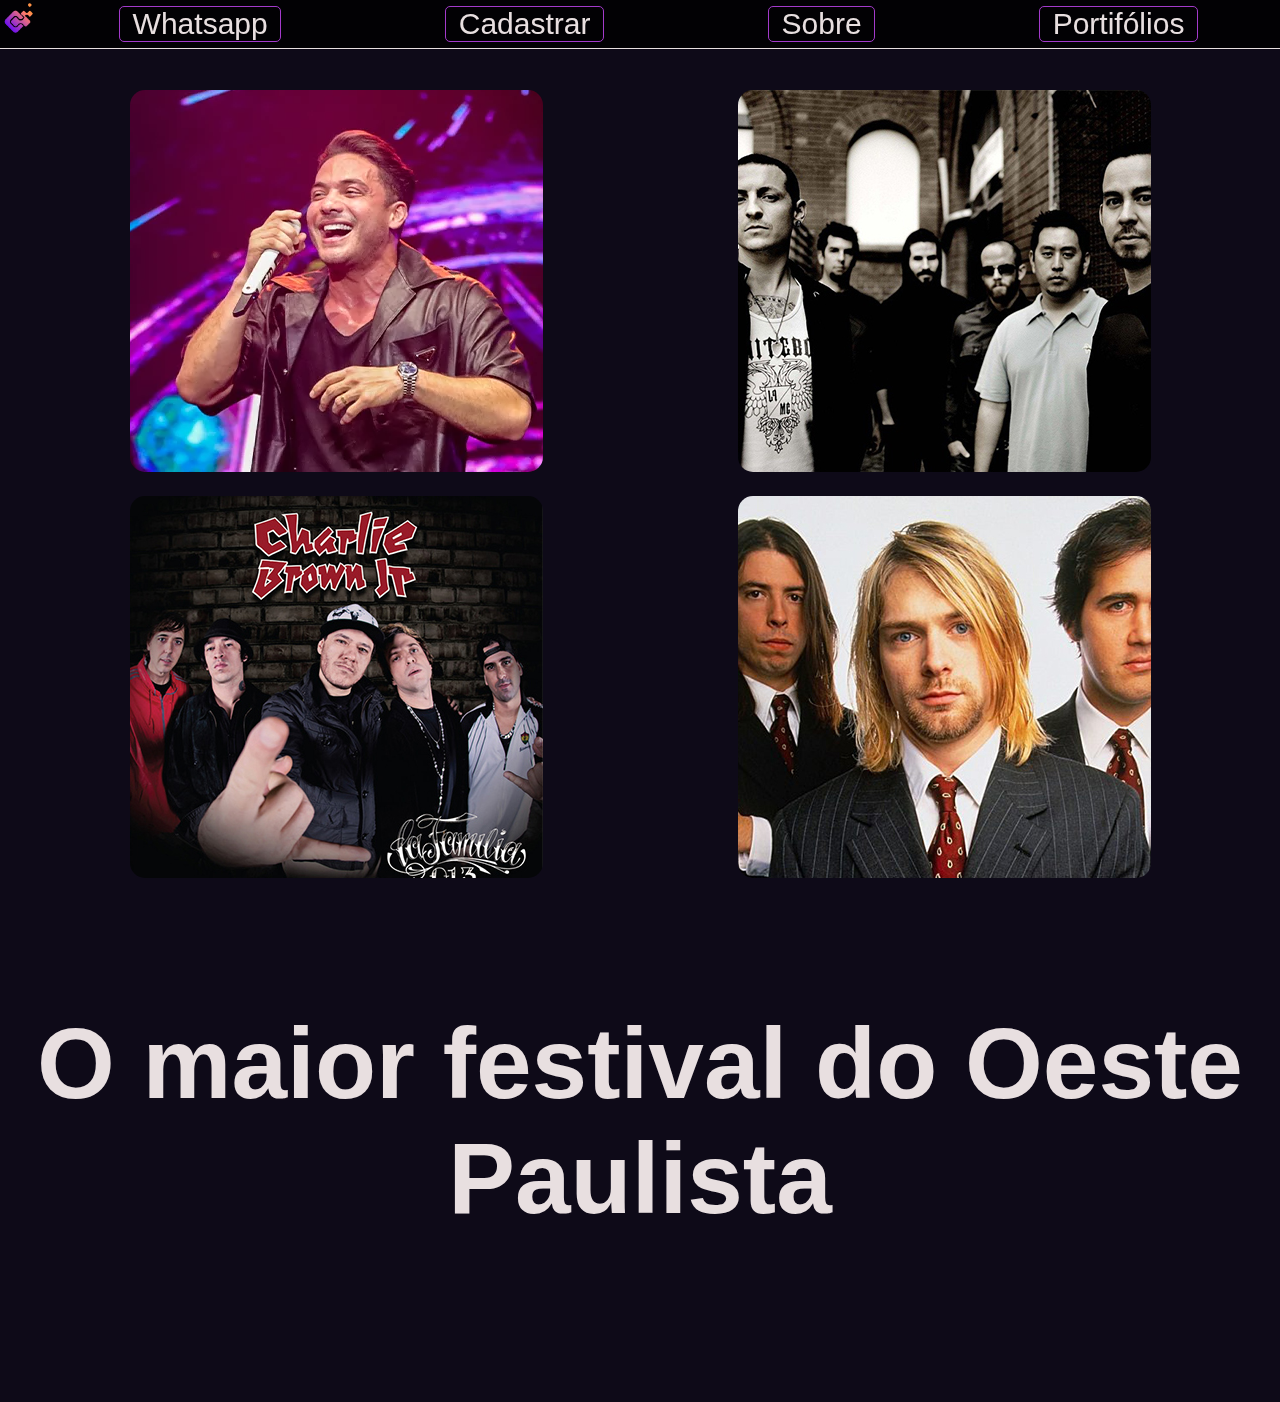
<file: html/index.html>
<!DOCTYPE html>
<html lang="pt-br">
<head>
    <meta charset="UTF-8">
    <meta http-equiv="X-UA-Compatible" content="IE=edge">
    <meta name="viewport" content="width=device-width, initial-scale=1.0">
    <title>Inicio</title>
    <link rel="stylesheet" href="/css/style.css" type="text/css">
</head>
<body>
    <div>
        <section class="sec">
            <a href="/paginashows1">
                <div class="diva">
                    <img src="/imagens/safadao.png" alt="">
                    <div class="divb">
                        <div>
                            <h1>Wesley Safadão</h1>
                            <p>
                                Dia 28/02/20XX <br>
                                Lenda Nordestina do Forró<br>
                                 <br>
                            </p>
                        </div>
                    </div>
                </div>
            </a>


            <a href="/paginashows2">
                <div class="diva">
                    <img src="/imagens/linkin-park-920x625.jpg" alt="">
                    <div class="divb">
                        <div>
                            <h1>Linkin Park</h1>
                            <p>
                                Dia 29/02/20XX <br>
                                Maior Banda de NU Metal da História <br>
                                 <br>
                            </p>
                        </div>
                    </div>
                </div>
            </a>

            <a href="/paginashows3">
                <div class="diva">
                    <img src="/imagens/charliebrown.jpeg" alt="">
                    <div class="divb">
                        <div>
                            <h1>Charlie Brown Jr.</h1>
                            <p>
                                Dia 30/02/20XX <br>
                                Banda de Rock Caiçara<br>
                                <br>
                            </p>
                        </div>
                    </div>
                </div>
            </a>

            <a href="/paginashows4">
                <div class="diva">
                    <img src="/imagens/nirvana.jpg" alt="">
                    <div class="divb">
                        <div>
                            <h1>Nirvana</h1>
                            <p>
                                Dia 31/02/20XX <br>
                                Maior Banda de Grunge do Mundo <br>
                                <br>
                            </p>
                        </div>
                    </div>
                </div>
            </a>

            <div class="texto">
                <a href="/cadastro"><h2>O maior festival do Oeste Paulista</h2></a>
            </div>
        </section>
    </div>


        <header>
            <a href="/"><img src="/imagens/Pequeno.png" alt="Logotipo"></a>
            <div id="linksmenu">
                <div>
                    <a href="https://wa.me/86988595011" target="_blank">Whatsapp</a>
                </div>
                <div>
                    <a href="/cadastro">Cadastrar</a>
                </div>

                <div>
                    <a href="/demais">Sobre</a>
                </div>

                <div>
                    <a href="/portifolios">Portifólios</a>
                </div>
            </div>
        </header>
    </body>
</html>
</file>
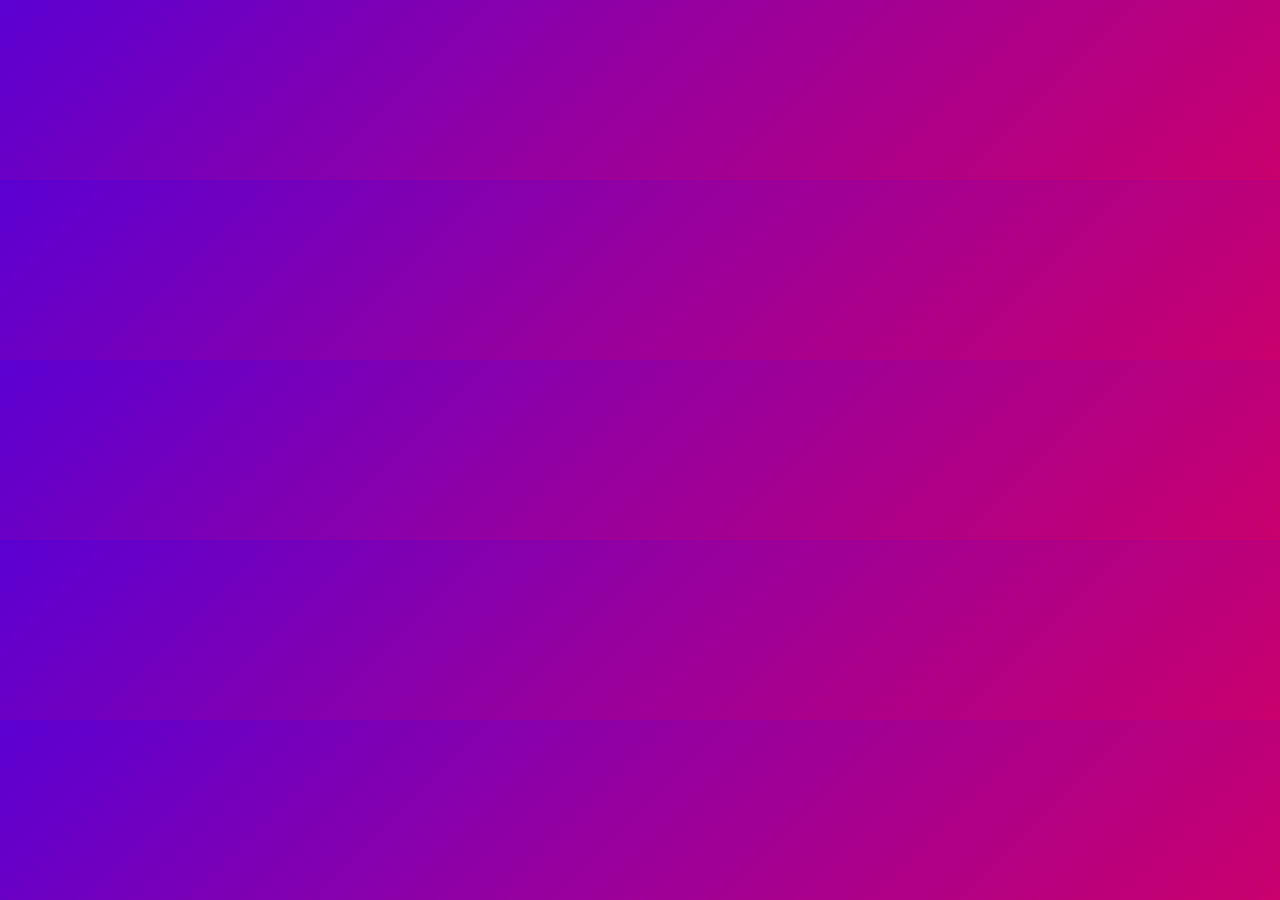
<file: html/cabecalho.html>
<!DOCTYPE html>
    <html lang="pt-br">
        <head>
            <meta charset="UTF-8">
            <meta http-equiv="X-UA-Compatible" content="IE=edge">
            <meta name="viewport" content="width=device-width, initial-scale=1.0">
            <title>Cadastro</title>
        <link rel="stylesheet" href="/css/cadastro.css" type="text/css">
    </head>
    <body>
        <section>
</file>
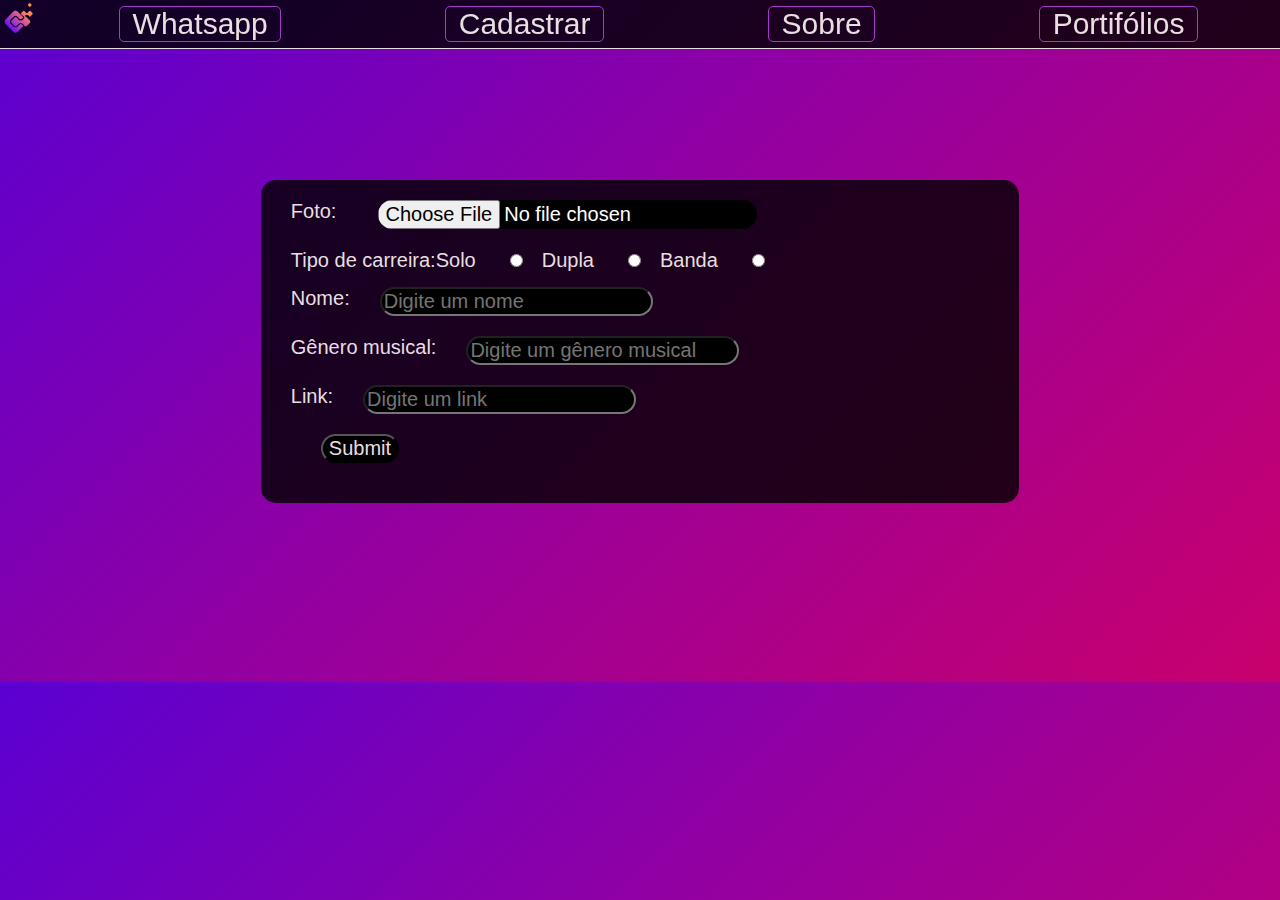
<file: html/cadastro.html>
<!DOCTYPE html>
<html lang="pt-br">
<head>
    <meta charset="UTF-8">
    <meta http-equiv="X-UA-Compatible" content="IE=edge">
    <meta name="viewport" content="width=device-width, initial-scale=1.0">
    <title>Cadastro</title>
    <link rel="stylesheet" href="../css/cadastro.css" type="text/css">
</head>
<body>
    <section>
        <form>
            <div class="separar">
                <label for="arquivo">Foto: &nbsp</label>
                <input type="file" id="arquivo" class="branco" required="required">
            </div>
            
            <div class="separar">
                <label style="font-size: 20px;">Tipo de carreira:</label> 
                <div>
                    <label for="solo">Solo</label>
                    <input type="radio" id="solo" name="carreira" class="preto" required="required">
                    <label for="dupla">  &nbsp Dupla</label>
                    <input type="radio" id="dupla" name="carreira" class="preto" required="required">
                    <label for="banda">  &nbsp Banda</label>
                    <input type="radio" id="banda" name="carreira" class="preto" required="required">
                </div>    
            </div>

            <div class="separar">
                <label for="nome">Nome: </label>
                <input type="text" name="nome" class="preto" size="20" required="required" placeholder="Digite um nome">
            </div>

            <div class="separar">
                <label for="genero">Gênero musical: </label>
                <input type="text" name="genero" class="preto" size="20" required="required" placeholder="Digite um gênero musical">
            </div>

            <div class="separar">
                <label for="link">Link: </label>
                <input type="url" name="link" class="preto" size="20" required="required" placeholder="Digite um link">
            </div>

            <div class="separar">
                <input type="submit" class="preto" required="required">
            </div>
        </form>
    </section>

        <header>
            <a href="/"><img src="/imagens/Pequeno.png" alt="Logotipo"></a>
            <div id="linksmenu">
                <div>
                    <a href="https://wa.me/86988595011" target="_blank">Whatsapp</a>
                </div>
                <div>
                    <a href="/cadastro">Cadastrar</a>
                </div>

                <div>
                    <a href="/demais">Sobre</a>
                </div>

                <div>
                    <a href="/portifolios">Portifólios</a>
                </div>
            </div>
        </header>
    </body>
</html>
</file>
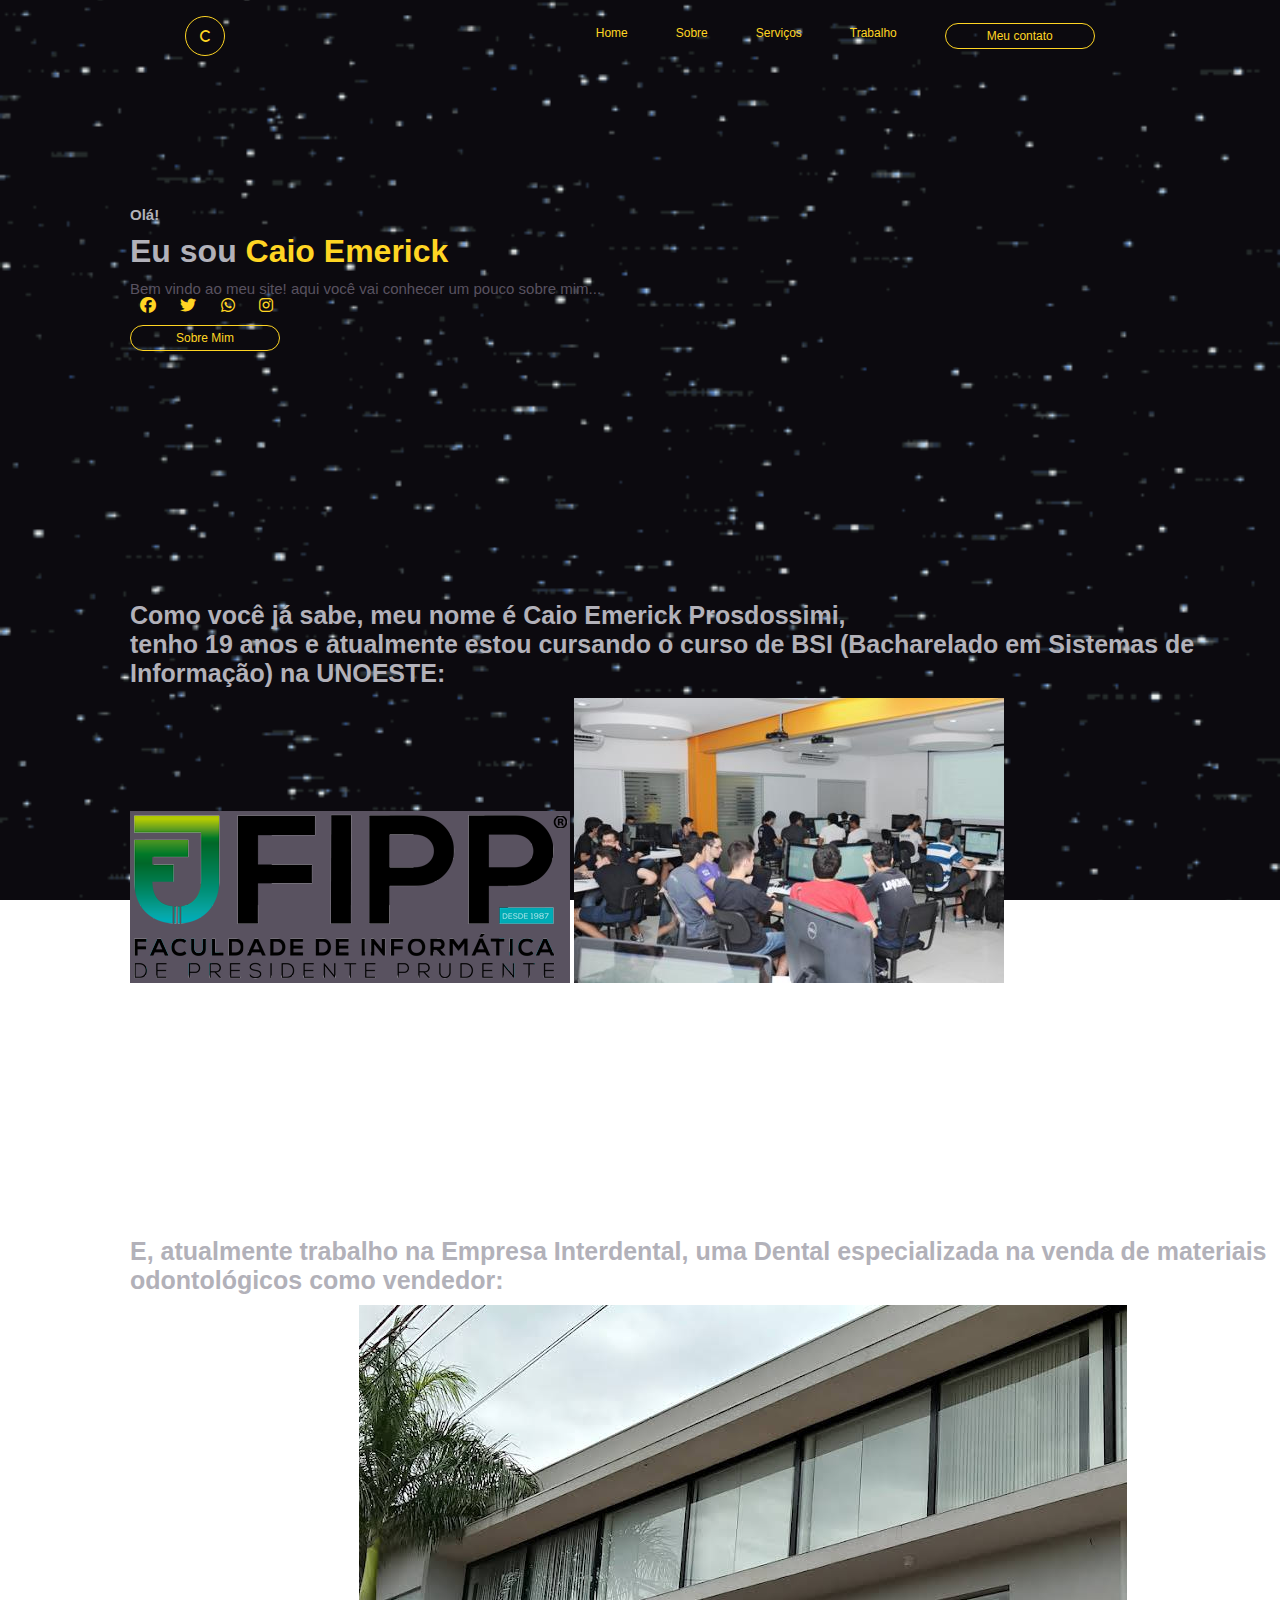
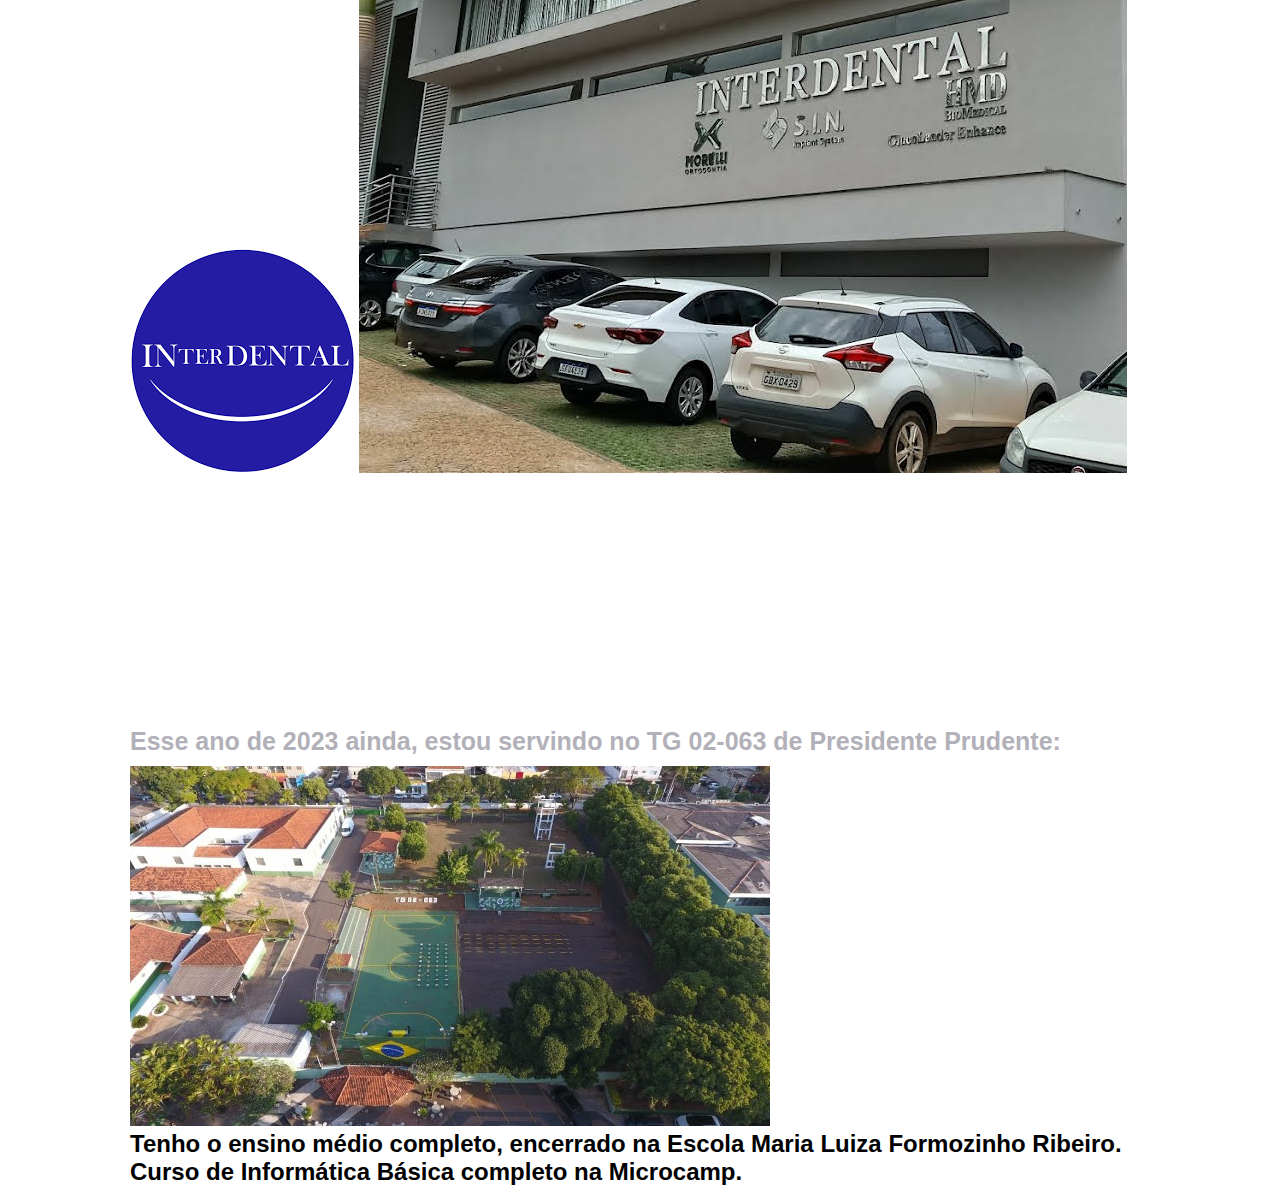
<file: html/caio.html>
<!DOCTYPE html>
<html lang="pt-br">
<head>
    <meta charset="UTF-8">
    <meta http-equiv="X-UA-Compatible" content="IE=edge">
    <meta name="viewport" content="width=device-width, initial-scale=1.0">
    <link rel="stylesheet" href="https://cdnjs.cloudflare.com/ajax/libs/font-awesome/6.1.0/css/all.min.css">
    <link rel="stylesheet" href="/css/caio.css">
    <title>Portfolio</title>
</head>
<body>
    <div class="background">
        <header>
            <div class="logo">
                <i class="fa-solid fa-c"></i>
            </div>
            <div class="cabeçalho-link">
                <li>
                    <a href="#">Home</a>
                </li>

                <li>
                    <a href="#">Sobre</a>
                </li>

                <li>
                    <a href="#">Serviços</a>
                </li>

                <li>
                    <a href="#">Trabalho</a>
                </li>
                <button>Meu contato</button>
            </div>
        </header>

        <div class="container-text">
            <div class="text">
                <h3>Olá!</h3>
                <h1>Eu sou <span>Caio Emerick</span></h1>
                <p>Bem vindo ao meu site! aqui você vai conhecer um pouco sobre mim...</p>
                    <div class="redes-sociais">
                        <a href="https://www.facebook.com/caio.emerick.585/" target="_blank"><i class="fa-brands fa-facebook"></i></a>
                        <a href="https://twitter.com/Emerickkkk" target="_blank"><i class="fa-brands fa-twitter"></i></a>
                        <a href="https://wa.me/5518981575200" target="_blank"><i class="fa-brands fa-whatsapp"></i></a>
                        <a href="https://www.instagram.com/caio_emerick_/" target="_blank"><i class="fa-brands fa-instagram"></i></a>
                    </div>
                    <button class="btm">Sobre Mim</button>        
            </div>
         <div class="texto">
                        
            <h2>Como você já sabe, meu nome é Caio Emerick Prosdossimi,<br> tenho 19 anos e atualmente estou cursando o curso de BSI (Bacharelado em Sistemas de Informação) na UNOESTE:</h2>
            <img src="/imagens/logoFIPP.png" alt="logo FIPP">
            <img src="/imagens/labFIPP.jpg">
            <div class="Trabalho">
                <h2>E, atualmente trabalho na Empresa Interdental, uma Dental especializada na venda de materiais odontológicos como vendedor:</h2>
                <img src="/imagens/Interdental.png">
                <img src="/imagens/interdentalmatriz.jpg">
            </div>
                <div class="TG">
                    <h2>Esse ano de 2023 ainda, estou servindo no TG 02-063 de Presidente Prudente:</h2>
                    <img src="/imagens/TG.jpg">
                </div>
            </div>
            <div class="formação">
                <h2> Tenho o ensino médio completo, encerrado na Escola Maria Luiza Formozinho Ribeiro.<br>
                     Curso de Informática Básica completo na Microcamp.
                </h2>
            </div>
        </div>
    </div>
</body>
</html>
</file>
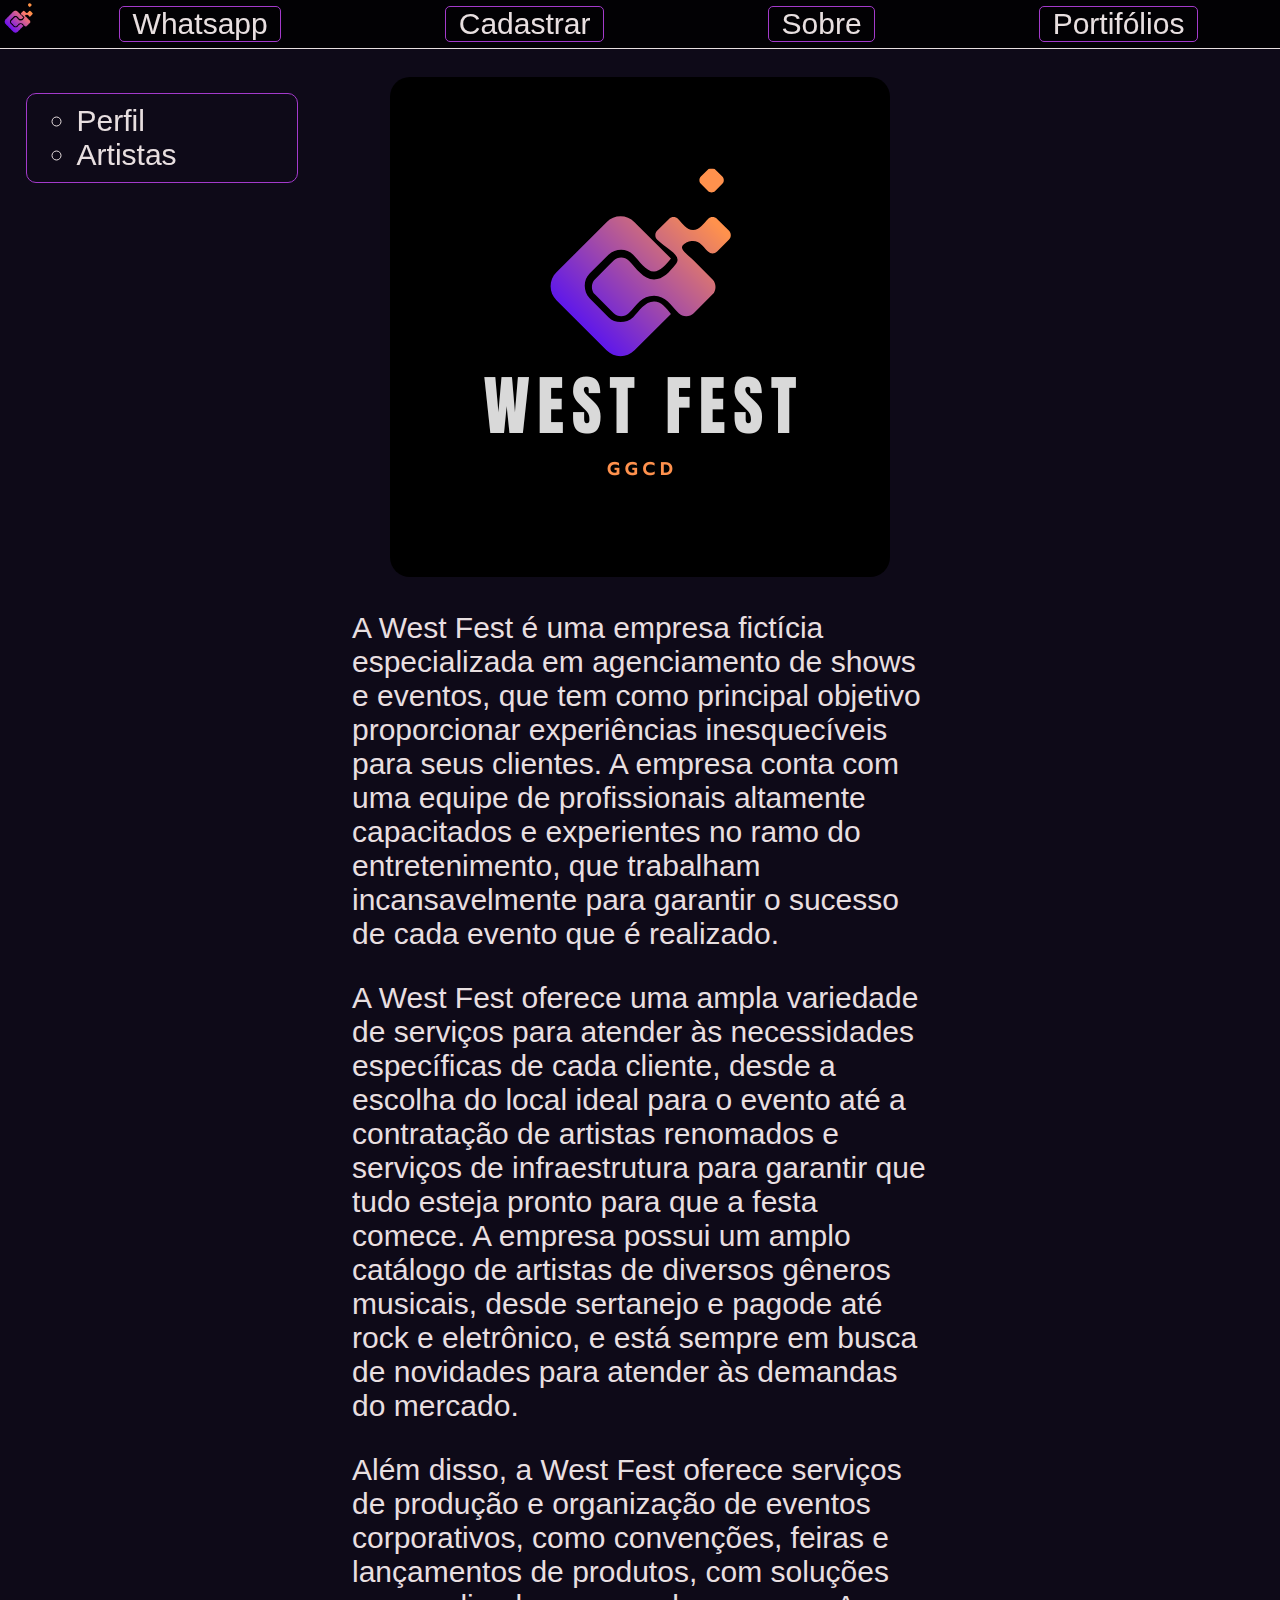
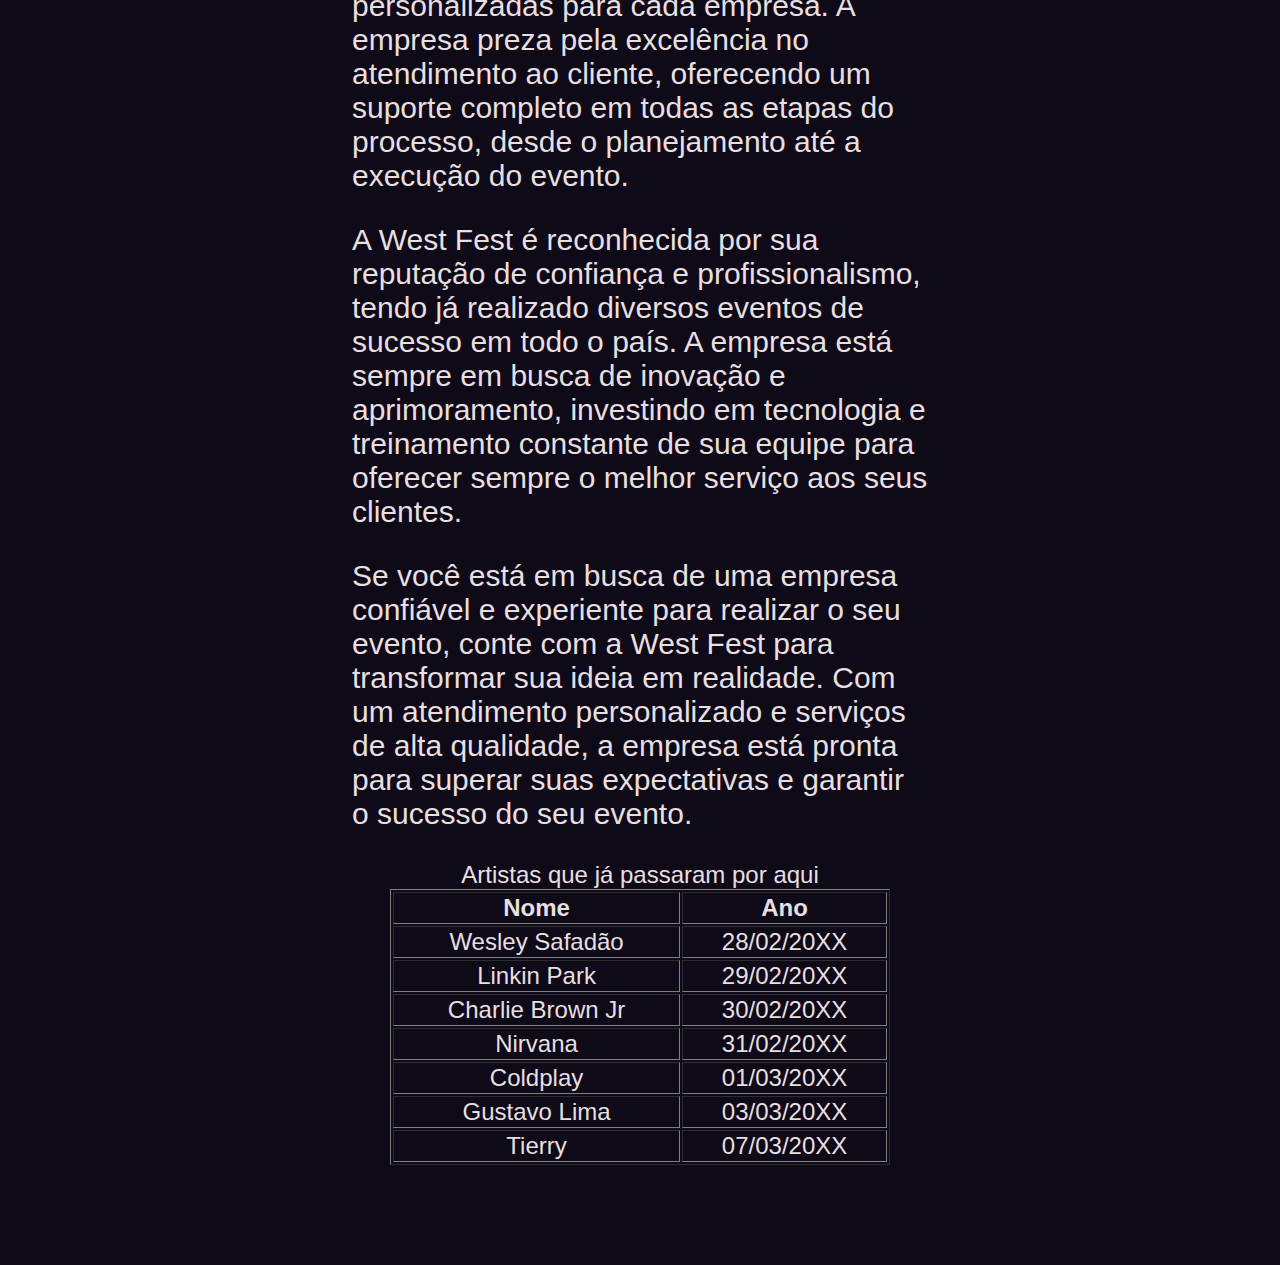
<file: html/demais.html>
<!DOCTYPE html>
<html lang="pt-br">
<head>
    <meta charset="UTF-8">
    <meta http-equiv="X-UA-Compatible" content="IE=edge">
    <meta name="viewport" content="width=device-width, initial-scale=1.0">
    <title>Sobre</title>
    <link rel="stylesheet" href="/css/demais.css" type="text/css">
</head>
<body>
    <a name="perfil"><div></div></a>
    <section>
        <div style="padding-top: 5%;">
            <img class="imagem" src="/imagens/GGcd.png" alt="Cantor Wesley Safadão">
        </div>
        <div class="texto">
            <p>
                A West Fest é uma empresa fictícia especializada em agenciamento de shows e eventos, que tem como principal objetivo proporcionar experiências inesquecíveis para seus clientes. A empresa conta com uma equipe de profissionais altamente capacitados e experientes no ramo do entretenimento, que trabalham incansavelmente para garantir o sucesso de cada evento que é realizado.<br>
            </p>
            <p>
                A West Fest oferece uma ampla variedade de serviços para atender às necessidades específicas de cada cliente, desde a escolha do local ideal para o evento até a contratação de artistas renomados e serviços de infraestrutura para garantir que tudo esteja pronto para que a festa comece. A empresa possui um amplo catálogo de artistas de diversos gêneros musicais, desde sertanejo e pagode até rock e eletrônico, e está sempre em busca de novidades para atender às demandas do mercado.<br>
            </p>
            <p>
                Além disso, a West Fest oferece serviços de produção e organização de eventos corporativos, como convenções, feiras e lançamentos de produtos, com soluções personalizadas para cada empresa. A empresa preza pela excelência no atendimento ao cliente, oferecendo um suporte completo em todas as etapas do processo, desde o planejamento até a execução do evento.<br>
            </p>
            <p>
                A West Fest é reconhecida por sua reputação de confiança e profissionalismo, tendo já realizado diversos eventos de sucesso em todo o país. A empresa está sempre em busca de inovação e aprimoramento, investindo em tecnologia e treinamento constante de sua equipe para oferecer sempre o melhor serviço aos seus clientes.<br>
            </p>
            <p>
                Se você está em busca de uma empresa confiável e experiente para realizar o seu evento, conte com a West Fest para transformar sua ideia em realidade. Com um atendimento personalizado e serviços de alta qualidade, a empresa está pronta para superar suas expectativas e garantir o sucesso do seu evento.
            </p>
        </div>
        <table border="1px">
            <a name="artistas"><div style="position: relative; bottom: 50px; width: 100px;"></div></a>
            <caption>Artistas que já passaram por aqui</caption>
            <th>
                Nome
            </th>
            <th>Ano</th>
            <tr>
                <td>Wesley Safadão</td><td>28/02/20XX</td>
            </tr>
            <tr>
                <td>Linkin Park</td><td>29/02/20XX</td>
            </tr>
            <tr>
                <td>Charlie Brown Jr</td><td>30/02/20XX</td>
            </tr>
            <tr>
                <td>Nirvana</td><td>31/02/20XX</td>
            </tr>
            <tr>
                <td>Coldplay</td><td>01/03/20XX</td>
            </tr>
            <tr>
                <td>Gustavo Lima</td><td>03/03/20XX</td>
            </tr>
            <tr>
                <td>Tierry</td><td>07/03/20XX</td>
            </tr>
        </table>
    </section>

    <menu>
        <ul>
            <li><a href="#perfil">Perfil</a></li>
            <li><a href="#artistas">Artistas</a></li>
        </ul>
    </menu>

        <header>
            <a href="/"><img src="/imagens/Pequeno.png" alt="Logotipo"></a>
            <div id="linksmenu">
                <div>
                    <a href="https://wa.me/86988595011" target="_blank">Whatsapp</a>
                </div>
                <div>
                    <a href="/cadastro">Cadastrar</a>
                </div>

                <div>
                    <a href="/demais">Sobre</a>
                </div>

                <div>
                    <a href="/portifolios">Portifólios</a>
                </div>
            </div>
        </header>
    </body>
</html>
</file>
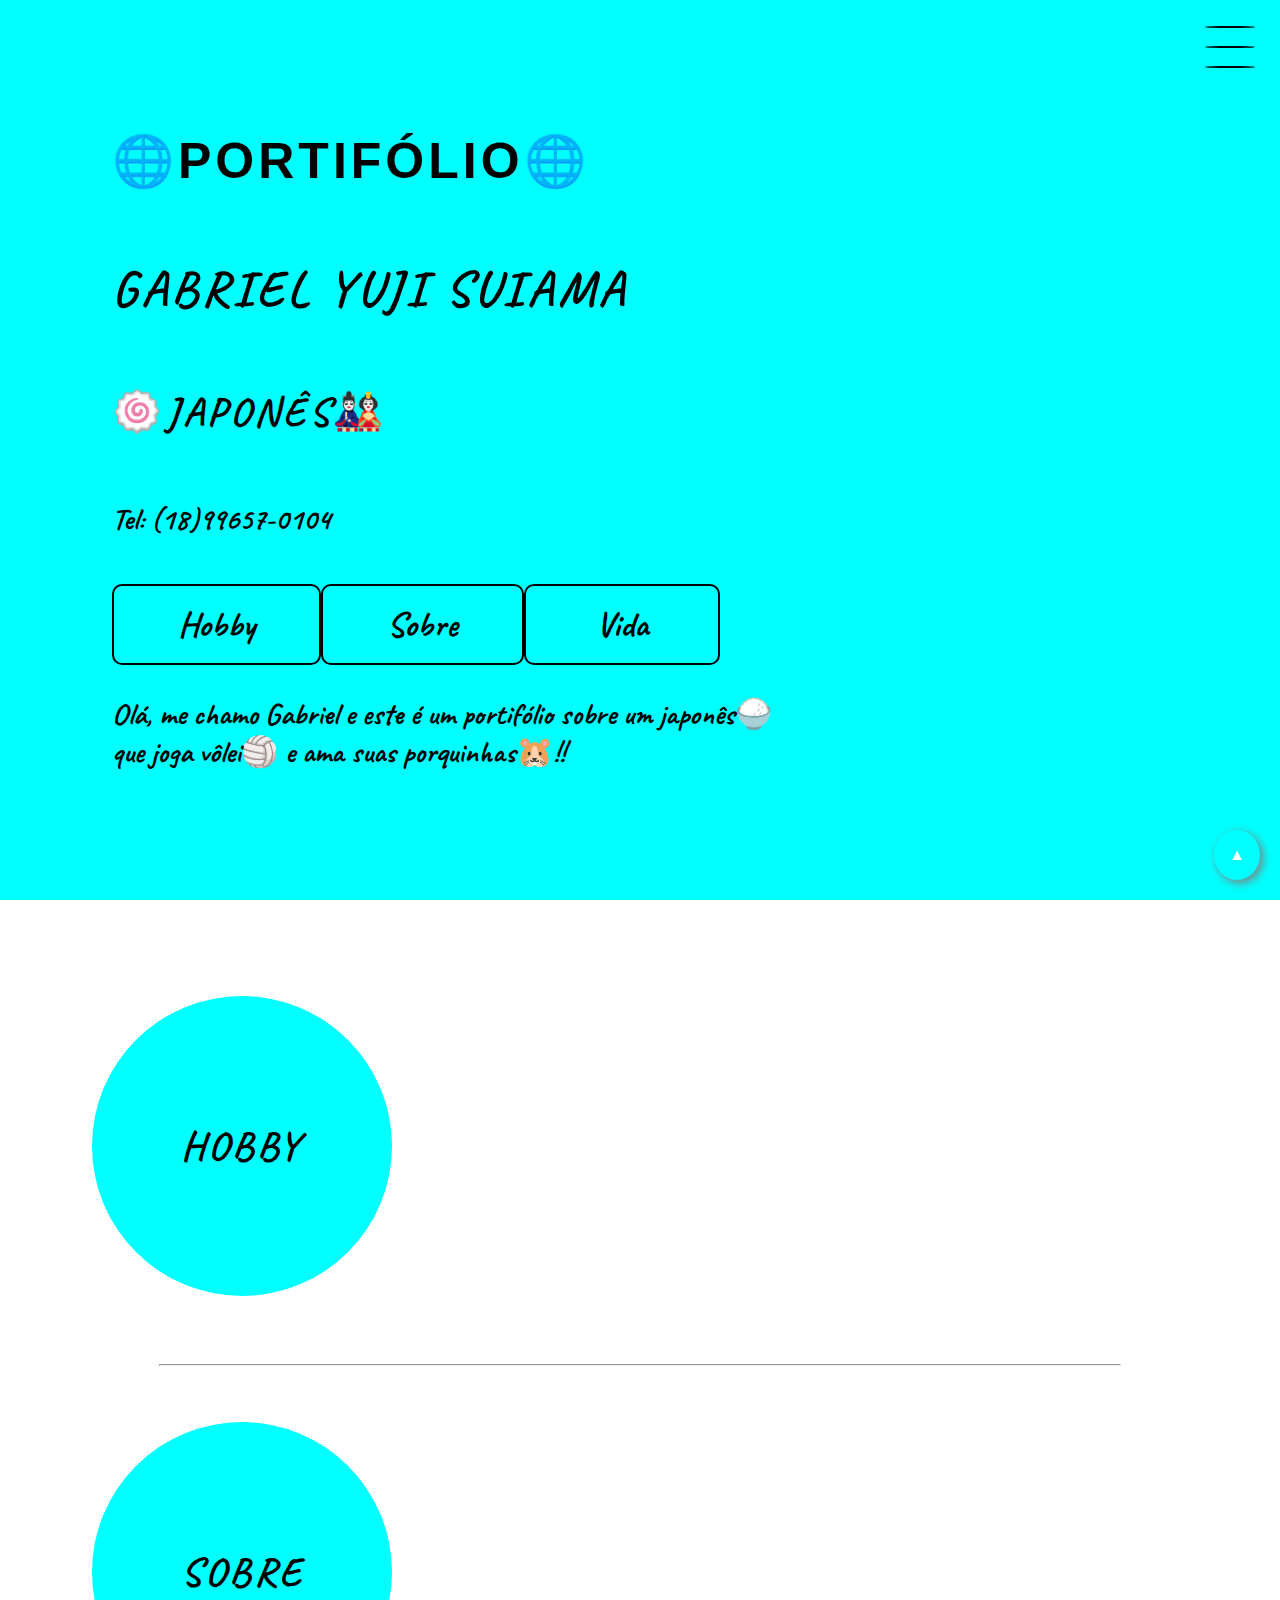
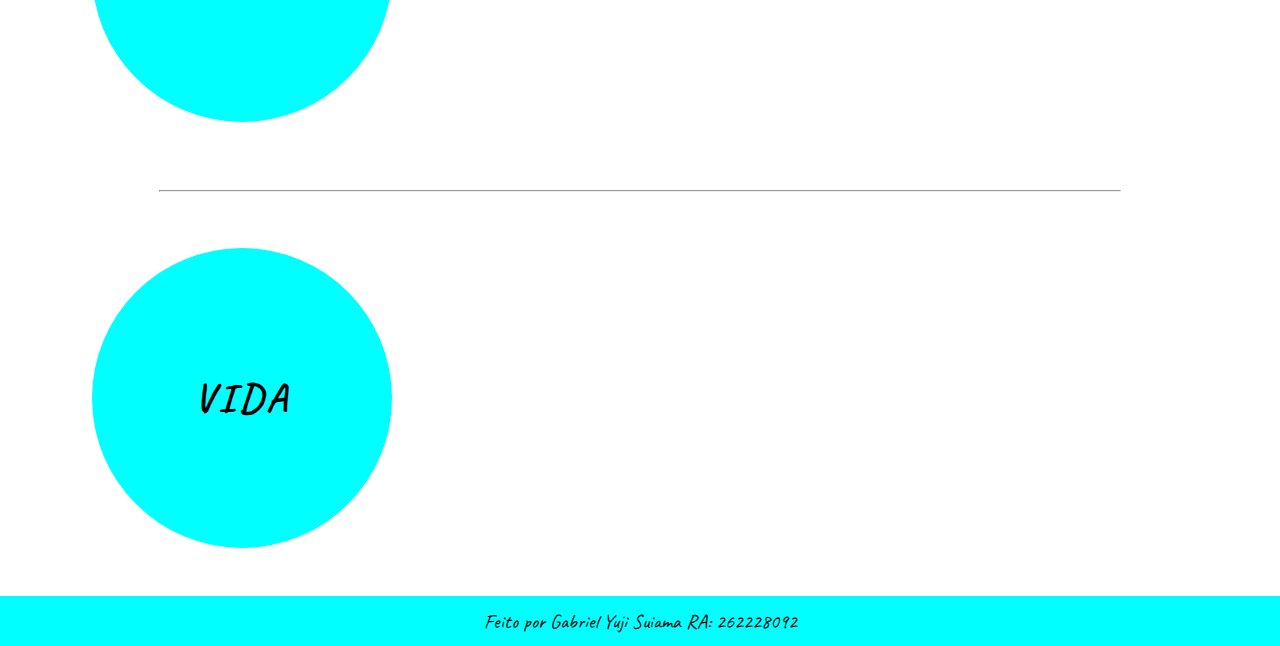
<file: html/gabriel.html>
<!DOCTYPE html>
<html lang="en">
<head>
    <meta charset="UTF-8">
    <meta http-equiv="X-UA-Compatible" content="IE=edge">
    <meta name="viewport" content="width=device-width, initial-scale=1.0">
    <link rel="stylesheet" href="/css/gabriel.css">
    <title>Portifólio</title>
</head>
<body>
    <header class="head_cont">
        <div class="header">
            <div class="checkbox">
                <div class="wrapper">
                    <input type="checkbox" id="toggle">
                    <label class="checkbox" for="toggle">
                        <div class="trace"></div>
                        <div class="trace"></div>
                        <div class="trace"></div>
                    </label>
                    <div class="menu"></div>
                    <nav class="menu_item">
                        <ul>
                            <li>
                                <a href="https://www.facebook.com/gabrielyuji.suiama" target="_blank">Facebook</a>
                                <br>
                                <br>
                            </li>
                            <li>
                                <a href="https://www.instagram.com/yujisuiama/" target="_blank">Instagram</a>
                                <br>
                                <br>
                            </li>
                            <li>
                                <a href="https://www.linkedin.com/in/gabriel-yuji-suiama-437373249/" target="_blank">Linkedin</a>
                            </li>
                        </ul>
                    </nav>
                </div>
            </div>
        </div>
        <h1 class="port">🌐Portifólio🌐</h1>
        <h1>Gabriel Yuji Suiama</h1>
        <h2>🍥Japonês🎎</h2>
        <h3>Tel: (18)99657-0104</h3>
        <div class="social">
            <a href="#Hobby">Hobby</a>
            <a href="#Sobre">Sobre</a>
            <a href="#Vida">Vida</a>
        </div>
        <h3>Olá, me chamo Gabriel e este é um portifólio sobre um japonês🍚 que joga vôlei🏐 e ama suas porquinhas🐹!!</h3>
        
    </header>

    <main class="cont">
        <section id="Hobby"></section>
        <div class="card_container">
            <div class="card">
                <div class="card_wrapper">
                    <h2>Hobby</h2>
                    <p>Vem ver!</p>
                </div>
            </div>
            <div class="card_text">
                <div><br>
                    Amo DEMAIS jogar vôlei!!! amo fazer muitas outras coisas também, porém no momento estou jogando somente vôlei, um tempo atrás quando estava no Japão, amava fazer snowboarding, patinar no gelo, boliche e muito mais coisas que davam para ter uma resenha massa com os parceiros.
                </div> 
            </div>
        </div>
        <br>
        <br>
        <br>
        <hr width="75%">
        <section id="Sobre"></section>
        <div class="card_container">
            <div class="card">
                <div class="card_wrapper">
                    <h2>Sobre</h2>
                    <p>Vem ver!</p>
                </div>
            </div>
            <div class="card_text"><br>
                Eu nasci no Brasil em Presidente Prudente no dia 1 de Abril de 2003. Sou "descendente japonês" 4º geração, tenho uma irmã gêmea. Minha altura é de 1,69m aproximadamente, peso 75kg, tipo sanguineo +O.
            </div>
        </div>
        <br>
        <br>
        <br>
        <hr width="75%">
        
        <section id="Vida"></section>
        <div class="card_container">
            <div class="card">
                <div class="card_wrapper">
                    <h2>Vida</h2>
                    <p>Vem ver!</p>
                </div>
            </div>
            <div class="card_text"><br>
                Aos 4 anos de idade fui para o Japão, visitei 2 vezes o Brasil, uma quando tinha 8 anos e a outra quando tinha 12 anos. Voltei do Japão no dia 30 de janeiro de 2022, desde então estou me acostumando de pouco a pouco, definitivamente o que mais me ajudou nesse momento agitado da minha vida foi o vôlei.
            </div>
        </div>
    </main>

    <footer class="pe">
        Feito por Gabriel Yuji Suiama RA: 262228092
    </footer>
    <a id="link-topo" href="#">&#9650;</a>
</body>
</html>
</file>
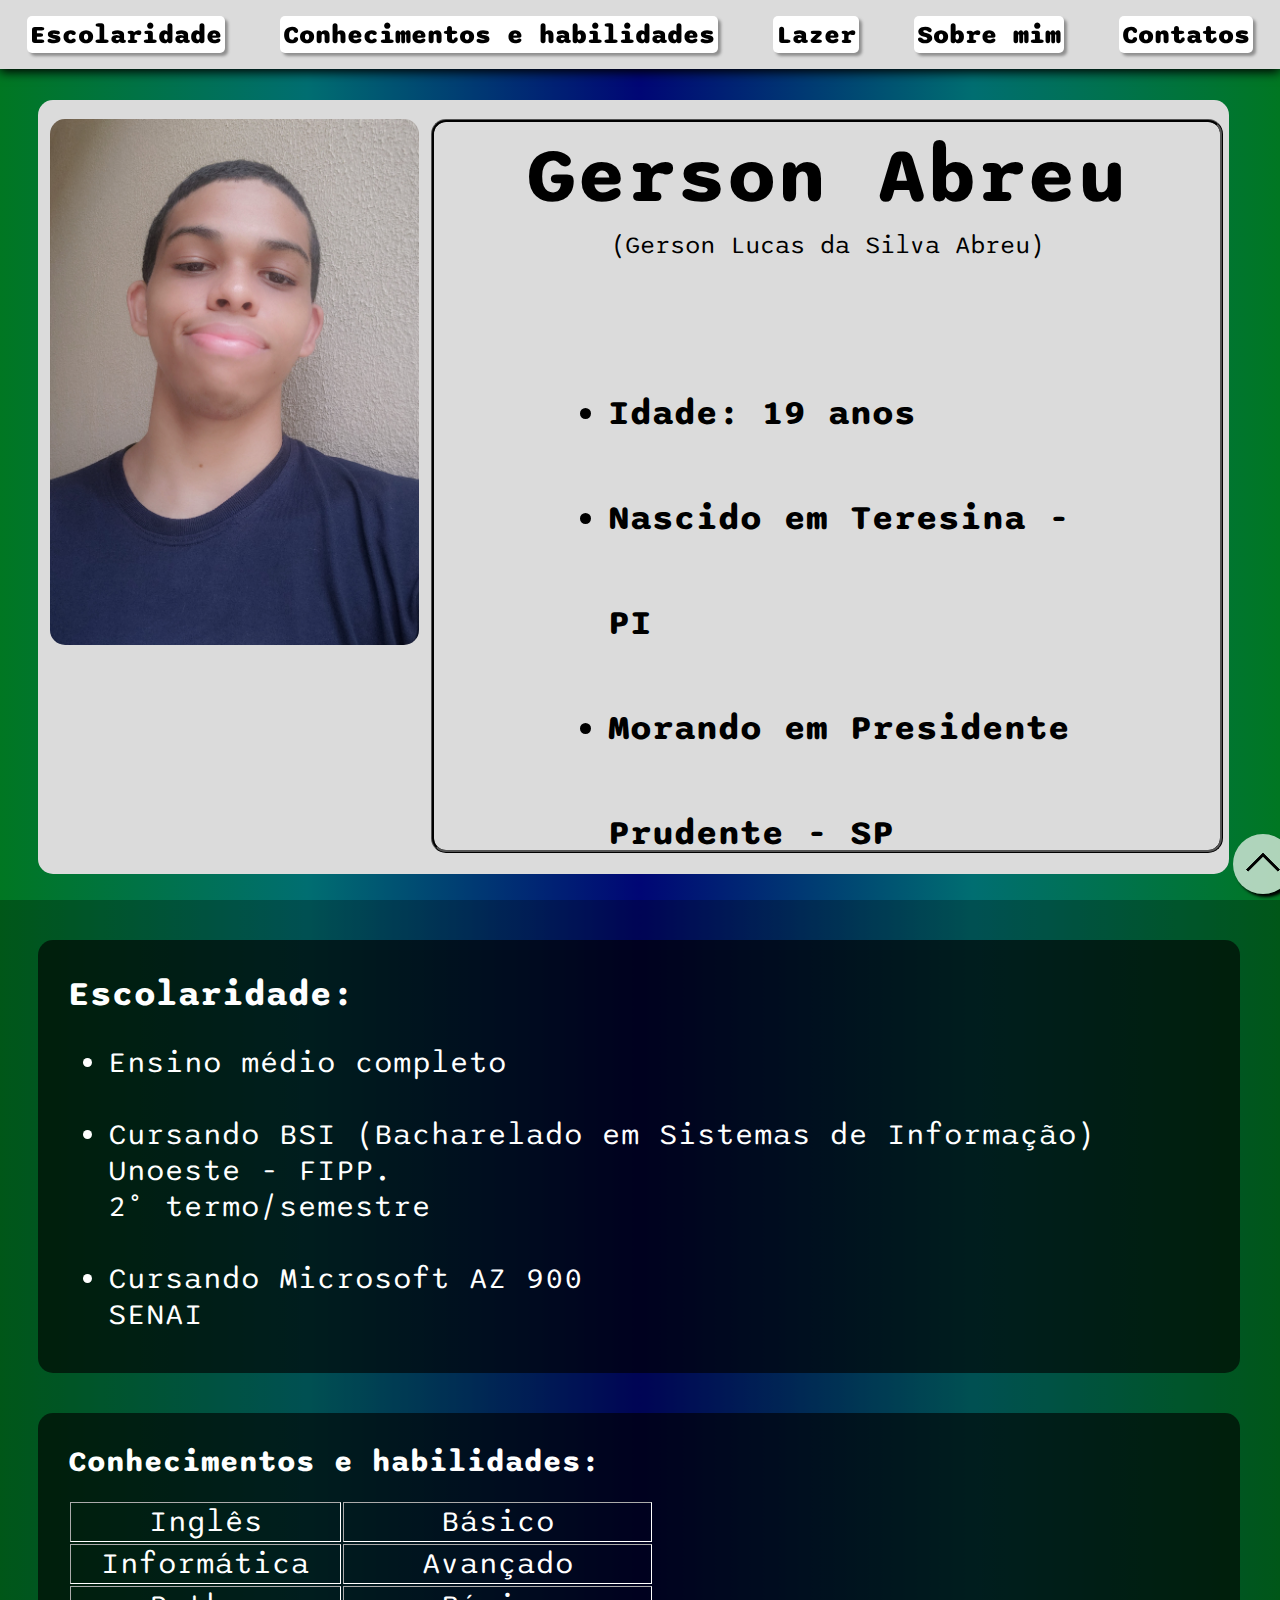
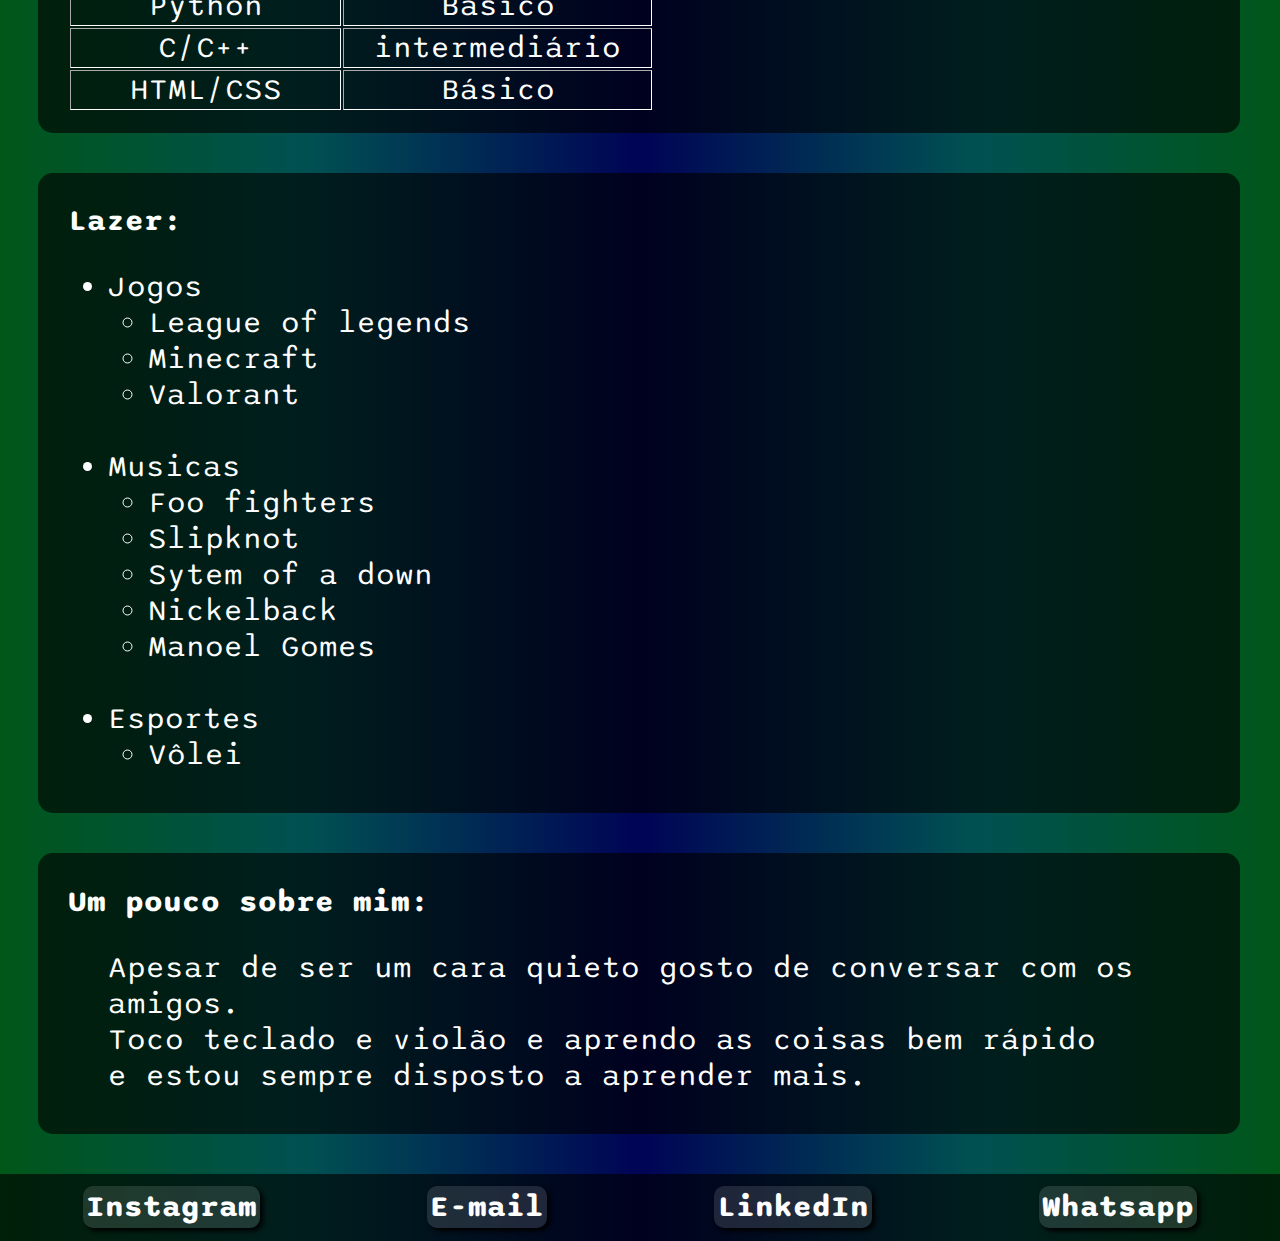
<file: html/gerson.html>
<!DOCTYPE html>
<html lang="pt-br">
<head>

    <meta charset="UTF-8">
    <meta http-equiv="X-UA-Compatible" content="IE=edge">
    <meta name="viewport" content="width=device-width, initial-scale=1.0">
    <title>Gerson Abreu Sports</title>
    <link rel="stylesheet" href="/css/gerson.css">
    <link rel="preconnect" href="https://fonts.googleapis.com">
    <link rel="preconnect" href="https://fonts.gstatic.com" crossorigin>
    <link href="https://fonts.googleapis.com/css2?family=Sono:wght@200&display=swap" rel="stylesheet">
</head>
<body>
    <a name="volta" style="position: absolute; top: 0;"></a>
    <section id="secini">
        <div id="fotodiv">
            <img id="foto" src="/imagens/gerson.jpg" alt="foto">
        </div>
        <div id="divini">
            <h1 style="line-height: 0px;">Gerson Abreu</h1>
            <p style="font-size: 25px;">(Gerson Lucas da Silva Abreu)</p>
            <div id="list1">
                <ul>
                    <li>
                        Idade: 19 anos
                    </li>
                    <li>
                        Nascido em Teresina - PI
                    </li>
                    <li>
                        Morando em Presidente Prudente - SP
                    </li>
                </ul>
            </div>
        </div>
    </section>
    <section id="fundo2">
        <section class="sec">
            <a name="escolaridade" class="ancora"></a>
            <h1 class="titulo">Escolaridade:</h1>
            <ul class="parag">
                <li>Ensino médio completo<br><br></li>
                <li>Cursando BSI (Bacharelado em Sistemas de Informação) <br>Unoeste - FIPP. <br>2º termo/semestre<br><br></li>
                <li>Cursando Microsoft AZ 900 <br>SENAI</li>
            </ul>
        </section>
        <a name="conhecimentos" class="ancora"></a>
        <section class="sec">
            <h1 class="parag">Conhecimentos e habilidades:</h1>
            <table>
                <tr>
                    <td>Inglês</td>
                    <td>Básico</td>
                </tr>
                <tr>
                    <td>Informática</td>
                    <td>Avançado</td>
                </tr>
                <tr>
                    <td>Python</td>
                    <td>Básico</td>
                </tr>
                <tr>
                    <td>C/C++</td>
                    <td>intermediário</td>
                </tr>
                <tr>
                    <td>HTML/CSS</td>
                    <td>Básico</td>
                </tr>
            </table>
            <!--<ul class="parag">
                <li>Inglês - básico<br><br></li>
                <li>Informática - avançado<br><br></li>
                <li>Python - básico<br><br></li>
                <li>C/C++ - intermediário<br><br></li>
                <li>HTML/CSS - básico<br><br></li>
                <li>JavaScript - básico</li>
            </ul>-->
        </section>
        <a name="lazer" class="ancora"></a>
        <section class="sec">
            <h1 class="parag">Lazer:</h1>
            <ul class="parag">
                <li>Jogos</li>
                <ul>
                    <li>League of legends</li>
                    <li>Minecraft</li>
                    <li>Valorant<br><br></li>
                </ul>
                <li>Musicas</li>
                <ul>
                    <li>Foo fighters</li>
                    <li>Slipknot</li>
                    <li>Sytem of a down</li>
                    <li>Nickelback</li>
                    <li>Manoel Gomes<br><br></li>
                </ul>
                <li>Esportes</li>
                <ul>
                    <li>Vôlei</li>
                </ul>
            </ul>
        </section>
        <a name="sobre" class="ancora"></a>
        <section class="sec">
            <h1 class="parag">Um pouco sobre mim:</h1>
            <ul class="parag">
                <p>Apesar de ser um cara quieto gosto de conversar com os amigos.<br> Toco teclado e violão e aprendo as coisas bem rápido <br>e estou sempre disposto a aprender mais.</p>
            </ul>
        </section>
        <a name="contato"></a>
        <section class="opcoes" id="f3">
            <a href="https://www.instagram.com/gersonluska/" target="_blank">Instagram</a>
            <a href="mailto:gersonabreu226@gmail.com?" subject="link HTML" target="blank">E-mail</a>
            <a href="https://www.linkedin.com/in/gerson-abreu-28944b249/" target="_blank">LinkedIn</a>
            <a href="https://wa.me/86988595011" target="_blank">Whatsapp</a>
        </section>
    </section>
    
    <!--MENU-->
    <section id="menu">
        <a href="#escolaridade">
            <div class="item">
                <p>Escolaridade</p>
            </div>
        </a>
        <a href="#conhecimentos">
            <div class="item">
                <p>Conhecimentos e habilidades</p>
            </div>
        </a>
        <a href="#lazer">
            <div class="item">
                <p>Lazer</p>
            </div>
        </a>
        <a href="#sobre">
            <div class="item">
                <p>Sobre mim</p>
            </div>
        </a>
        <a href="#contato">
            <div class="item">
                <p>Contatos</p>
            </div>
        </a>
    </section>
    <a href="#volta">
        <section id="voltar">
            <div></div>
        </section>
    </a>
</body>
</html>
</file>
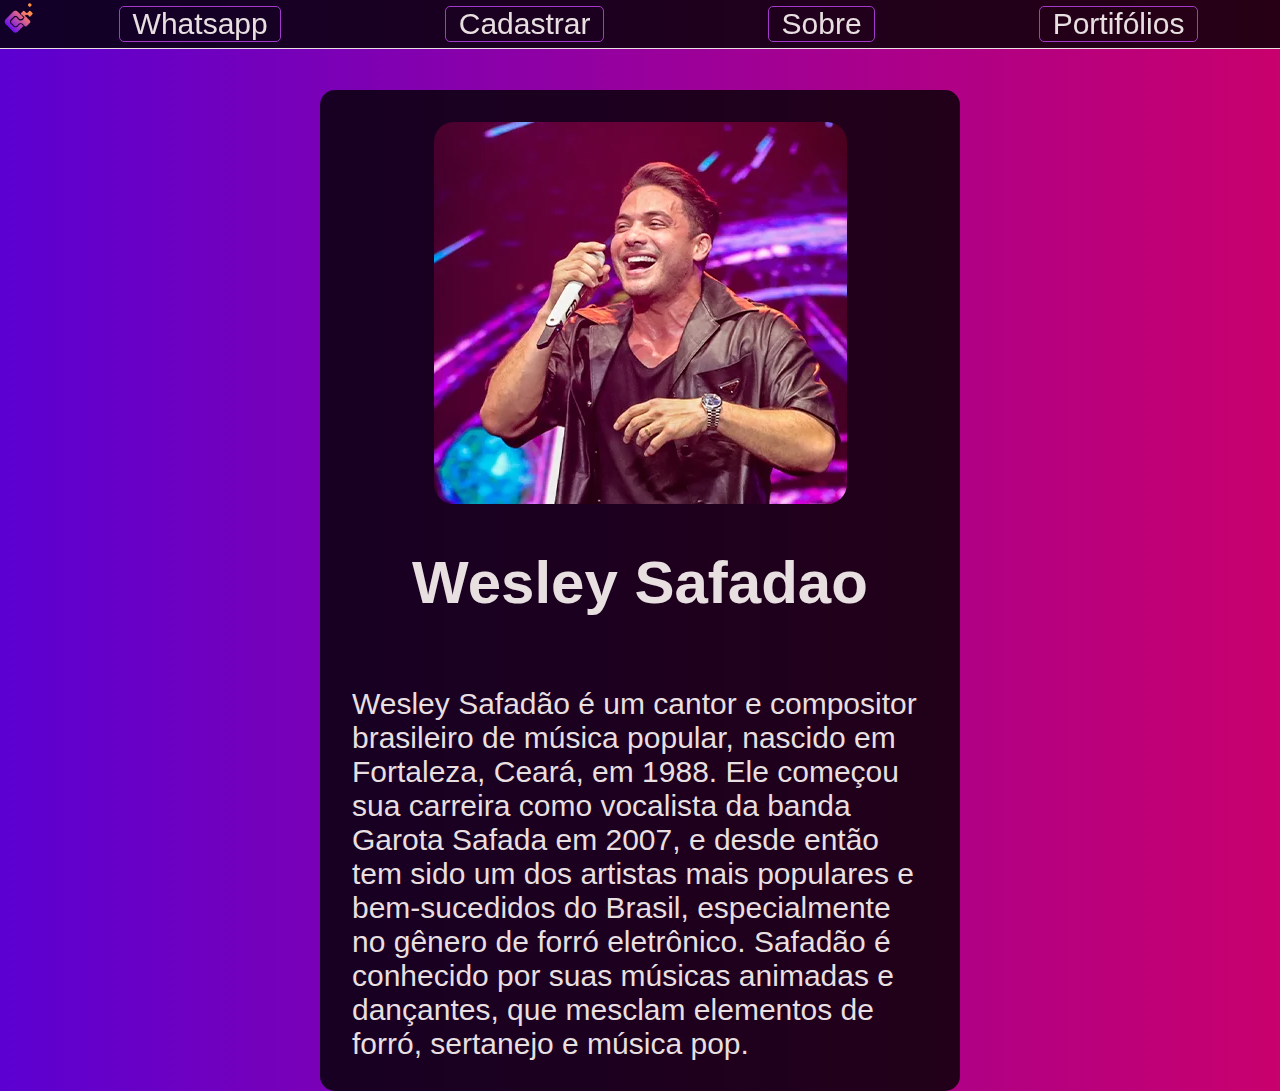
<file: html/paginashows1.html>
<!DOCTYPE html>
<html lang="pt-br">
<head>
    <meta charset="UTF-8">
    <meta http-equiv="X-UA-Compatible" content="IE=edge">
    <meta name="viewport" content="width=device-width, initial-scale=1.0">
    <title>Wesley Safadão</title>
    <link rel="stylesheet" href="/css/paginashows.css" type="text/css">
</head>
<body>
    <section>
        <div>
            <img class="imagem" src="/imagens/safadao.png" alt="Cantor Wesley Safadão">
        </div>
        <div>
            <h1>Wesley Safadao</h1>
        </div>
        <div class="texto">
            <p>
                Wesley Safadão é um cantor e compositor brasileiro de música popular, nascido em Fortaleza, Ceará, em 1988. Ele começou sua carreira como vocalista da banda Garota Safada em 2007, e desde então tem sido um dos artistas mais populares e bem-sucedidos do Brasil, especialmente no gênero de forró eletrônico.

                Safadão é conhecido por suas músicas animadas e dançantes, que mesclam elementos de forró, sertanejo e música pop. 
            </p>
        </div>
    </section>

        <header>
            <a href="/"><img src="/imagens/Pequeno.png" alt="Logotipo"></a>
            <div id="linksmenu">
                <div>
                    <a href="https://wa.me/86988595011" target="_blank">Whatsapp</a>
                </div>
                <div>
                    <a href="/cadastro">Cadastrar</a>
                </div>

                <div>
                    <a href="/demais">Sobre</a>
                </div>

                <div>
                    <a href="/portifolios">Portifólios</a>
                </div>
            </div>
        </header>
    </body>
</html>
</file>
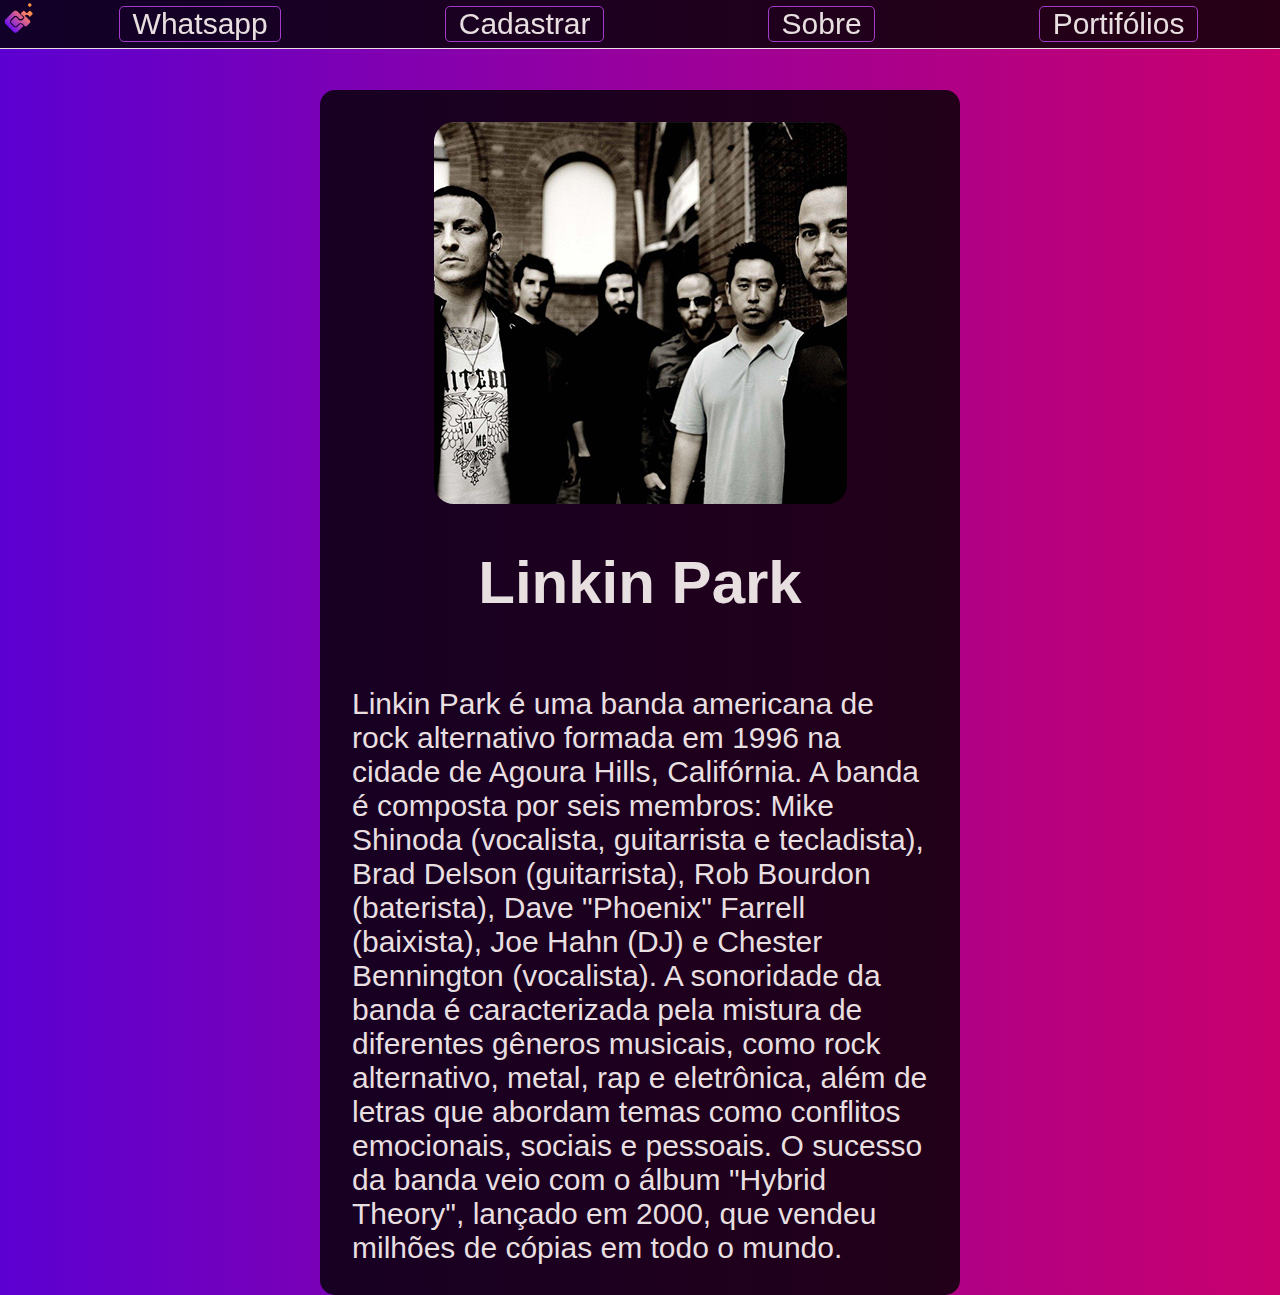
<file: html/paginashows2.html>
<!DOCTYPE html>
<html lang="pt-br">
<head>
    <meta charset="UTF-8">
    <meta http-equiv="X-UA-Compatible" content="IE=edge">
    <meta name="viewport" content="width=device-width, initial-scale=1.0">
    <title>Linkin Park</title>
    <link rel="stylesheet" href="/css/paginashows.css" type="text/css">
</head>
<body>
    <section>
        <div>
            <img class="imagem" src="/imagens/linkin-park-920x625.jpg" alt="Cantor Wesley Safadão">
        </div>
        <div>
            <h1>Linkin Park</h1>
        </div>
        <div class="texto">
            <p>
                Linkin Park é uma banda americana de rock alternativo formada em 1996 na cidade de Agoura Hills, Califórnia. A banda é composta por seis membros: Mike Shinoda (vocalista, guitarrista e tecladista), Brad Delson (guitarrista), Rob Bourdon (baterista), Dave "Phoenix" Farrell (baixista), Joe Hahn (DJ) e Chester Bennington (vocalista).

A sonoridade da banda é caracterizada pela mistura de diferentes gêneros musicais, como rock alternativo, metal, rap e eletrônica, além de letras que abordam temas como conflitos emocionais, sociais e pessoais. O sucesso da banda veio com o álbum "Hybrid Theory", lançado em 2000, que vendeu milhões de cópias em todo o mundo.
            </p>
        </div>
    </section>

        <header>
            <a href="/"><img src="/imagens/Pequeno.png" alt="Logotipo"></a>
            <div id="linksmenu">
                <div>
                    <a href="https://wa.me/86988595011" target="_blank">Whatsapp</a>
                </div>
                <div>
                    <a href="/cadastro">Cadastrar</a>
                </div>

                <div>
                    <a href="/demais">Sobre</a>
                </div>

                <div>
                    <a href="/portifolios">Portifólios</a>
                </div>
            </div>
        </header>
    </body>
</html>
</file>
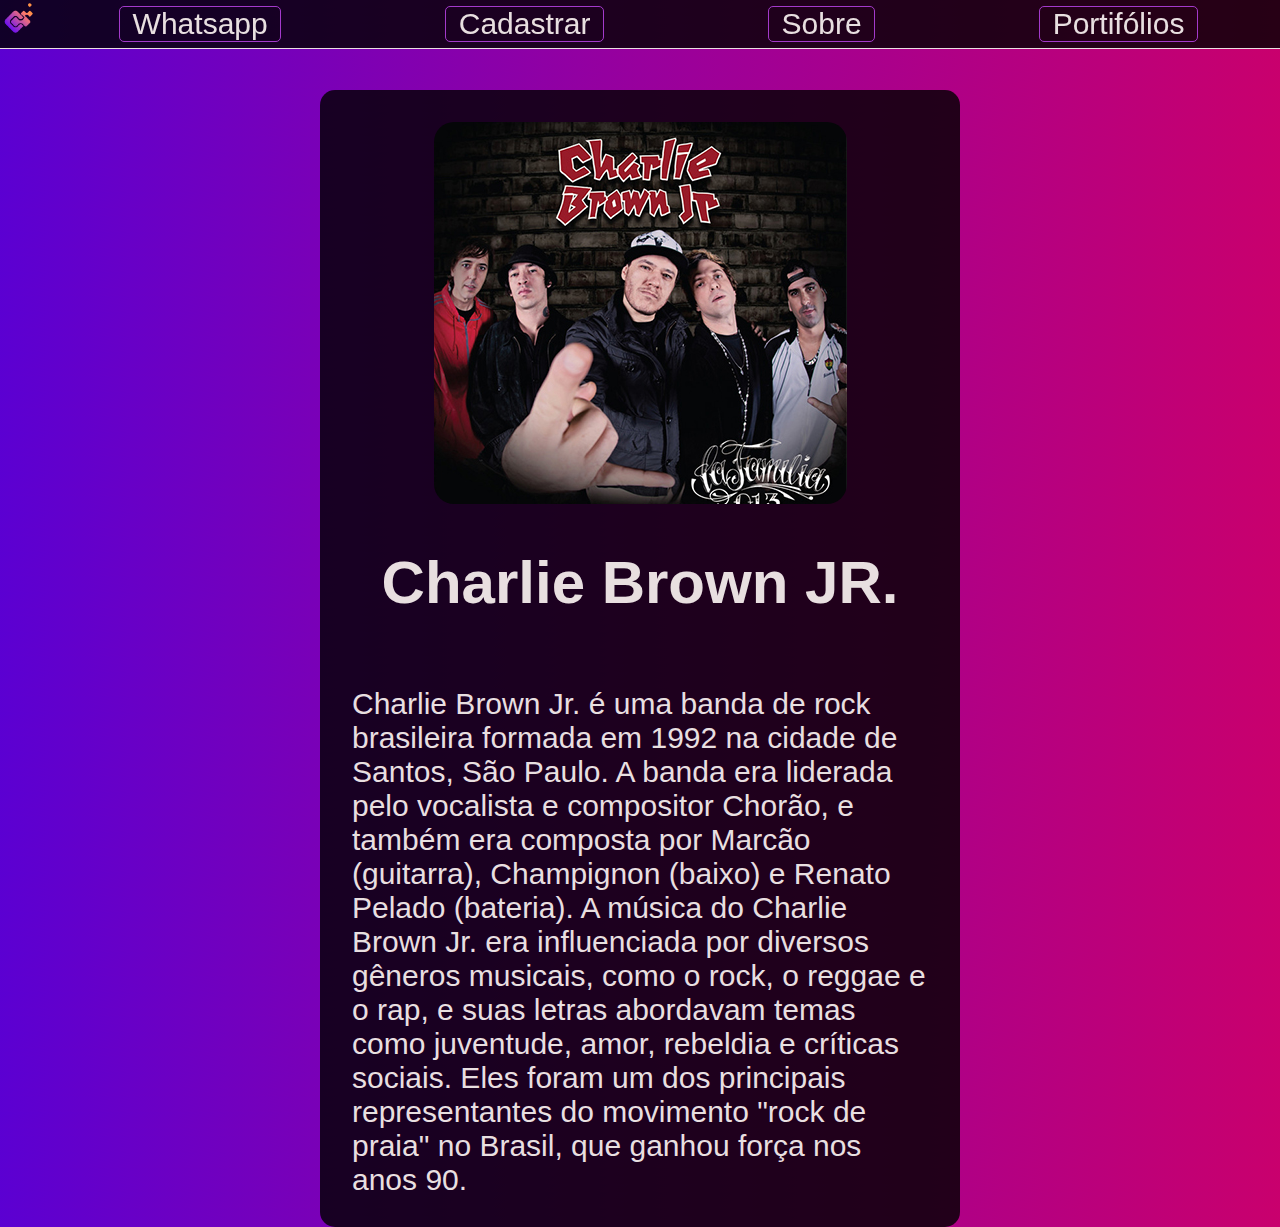
<file: html/paginashows3.html>
<!DOCTYPE html>
<html lang="pt-br">
<head>
    <meta charset="UTF-8">
    <meta http-equiv="X-UA-Compatible" content="IE=edge">
    <meta name="viewport" content="width=device-width, initial-scale=1.0">
    <title>Charlie Brown Jr</title>
    <link rel="stylesheet" href="/css/paginashows.css" type="text/css">
</head>
<body>
    <section>
        <div>
            <img class="imagem" src="/imagens/charliebrown.jpeg" alt="Cantor Wesley Safadão">
        </div>
        <div>
            <h1>Charlie Brown JR.</h1>
        </div>
        <div class="texto">
            <p>
                Charlie Brown Jr. é uma banda de rock brasileira formada em 1992 na cidade de Santos, São Paulo. A banda era liderada pelo vocalista e compositor Chorão, e também era composta por Marcão (guitarra), Champignon (baixo) e Renato Pelado (bateria).

A música do Charlie Brown Jr. era influenciada por diversos gêneros musicais, como o rock, o reggae e o rap, e suas letras abordavam temas como juventude, amor, rebeldia e críticas sociais. Eles foram um dos principais representantes do movimento "rock de praia" no Brasil, que ganhou força nos anos 90.
            </p>
        </div>
    </section>

        <header>
            <a href="/"><img src="/imagens/Pequeno.png" alt="Logotipo"></a>
            <div id="linksmenu">
                <div>
                    <a href="https://wa.me/86988595011" target="_blank">Whatsapp</a>
                </div>
                <div>
                    <a href="/cadastro">Cadastrar</a>
                </div>

                <div>
                    <a href="/demais">Sobre</a>
                </div>

                <div>
                    <a href="/portifolios">Portifólios</a>
                </div>
            </div>
        </header>
    </body>
</html>
</file>
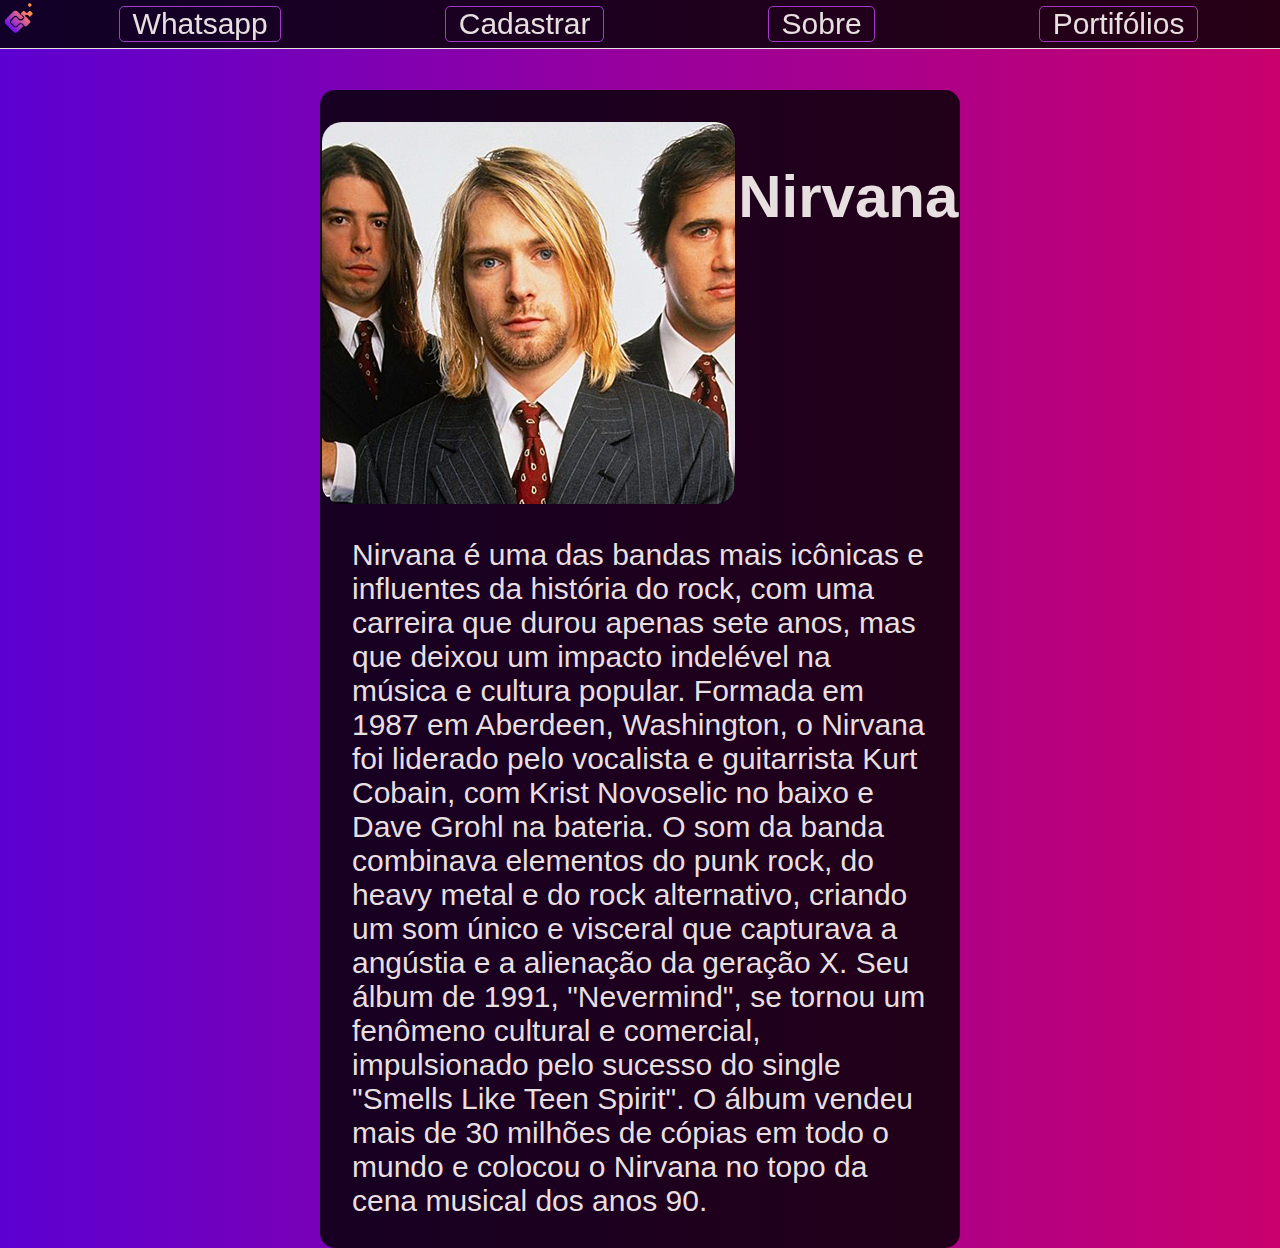
<file: html/paginashows4.html>
<!DOCTYPE html>
<html lang="pt-br">
<head>
    <meta charset="UTF-8">
    <meta http-equiv="X-UA-Compatible" content="IE=edge">
    <meta name="viewport" content="width=device-width, initial-scale=1.0">
    <title>Nirvana</title>
    <link rel="stylesheet" href="/css/paginashows.css" type="text/css">
</head>
<body>
    <section>
        <div>
            <img class="imagem" src="/imagens/nirvana.jpg" alt="Cantor Wesley Safadão">
        </div>
        <div>
            <h1>Nirvana</h1>
        </div>
        <div class="texto">
            <p>
                Nirvana é uma das bandas mais icônicas e influentes da história do rock, com uma carreira que durou apenas sete anos, mas que deixou um impacto indelével na música e cultura popular. Formada em 1987 em Aberdeen, Washington, o Nirvana foi liderado pelo vocalista e guitarrista Kurt Cobain, com Krist Novoselic no baixo e Dave Grohl na bateria.

O som da banda combinava elementos do punk rock, do heavy metal e do rock alternativo, criando um som único e visceral que capturava a angústia e a alienação da geração X. Seu álbum de 1991, "Nevermind", se tornou um fenômeno cultural e comercial, impulsionado pelo sucesso do single "Smells Like Teen Spirit". O álbum vendeu mais de 30 milhões de cópias em todo o mundo e colocou o Nirvana no topo da cena musical dos anos 90.
            </p>
        </div>
    </section>

        <header>
            <a href="/"><img src="/imagens/Pequeno.png" alt="Logotipo"></a>
            <div id="linksmenu">
                <div>
                    <a href="https://wa.me/86988595011" target="_blank">Whatsapp</a>
                </div>
                <div>
                    <a href="/cadastro">Cadastrar</a>
                </div>

                <div>
                    <a href="/demais">Sobre</a>
                </div>

                <div>
                    <a href="/portifolios">Portifólios</a>
                </div>
            </div>
        </header>
    </body>
</html>
</file>
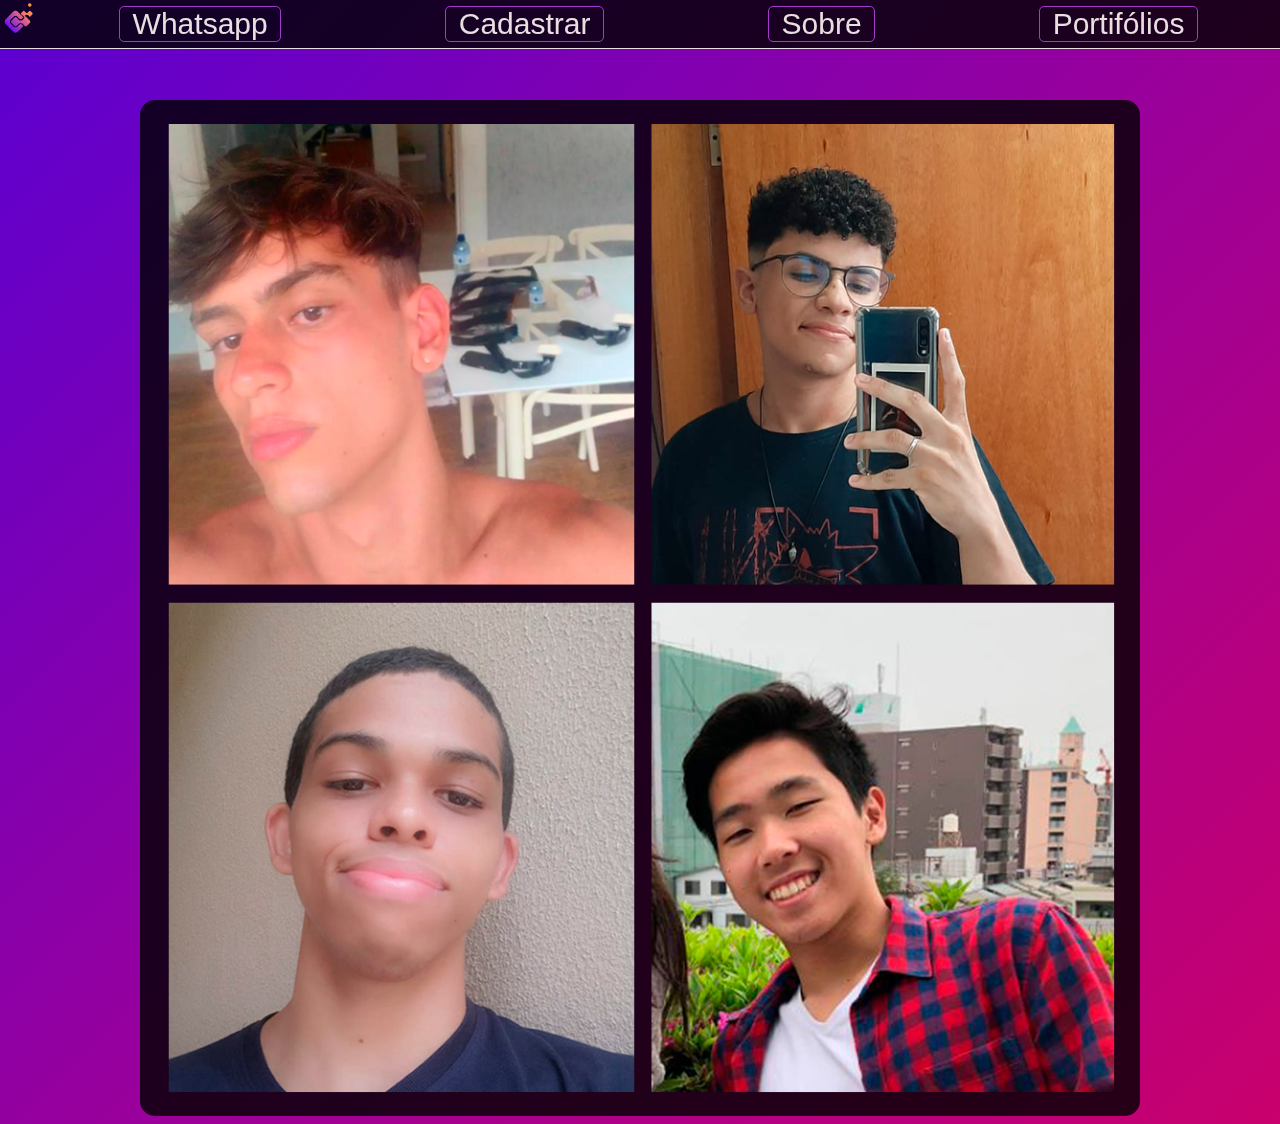
<file: html/portifolios.html>
<!DOCTYPE html>
<html lang="pt-br">
<head>
    <meta charset="UTF-8">
    <meta http-equiv="X-UA-Compatible" content="IE=edge">
    <meta name="viewport" content="width=device-width, initial-scale=1.0">
    <title>portifolios</title>
    <link rel="stylesheet" href="/css/portifolios.css" type="text/css">
</head>
<body>
    <section>
        <img src="/imagens/grupo.png" alt="Grupo" usemap="#port">
        <map name="port">
            <area shape="rect" coords="495,24,29,485" href="/caio" alt="Foto do Caio" target="_blank">
            <area shape="rect" coords="975,24,510,485" href="/denner" alt="Foto do Denner" target="_blank">
            <area shape="rect" coords="495,500,29,990" href="/gerson" alt="Foto do Gerson" target="_blank">
            <area shape="rect" coords="975,500,510,990" href="/gabriel" alt="Foto do Gabriel" target="_blank">
        </map>
        
    </section>

        <header>
            <a href="/"><img src="/imagens/Pequeno.png" alt="Logotipo"></a>
            <div id="linksmenu">
                <div>
                    <a href="https://wa.me/86988595011" target="_blank">Whatsapp</a>
                </div>
                <div>
                    <a href="/cadastro">Cadastrar</a>
                </div>

                <div>
                    <a href="/demais">Sobre</a>
                </div>

                <div>
                    <a href="/portifolios">Portifólios</a>
                </div>
            </div>
        </header>
    </body>
</html>
</file>
<file: css/style.css>
*
{
    color:  rgb(232, 223, 224);
    font-family: 'Segoe UI', Tahoma, Geneva, Verdana, sans-serif;
}

body
{
    background-color: rgb(14, 10, 24);
}

h1
{
    font-size: 30px;
}

p
{
    font-size: 20px;
}

.sec
{
    font-family: 'Segoe UI', Tahoma, Geneva, Verdana, sans-serif;
    height: 100px;
    width: 100px;
    position: absolute;
    top: 10%;
    left: 2.5%;
    width: 95%;
    height: 40%;
    display: flex;
    flex-wrap: wrap;
    justify-content: space-around;
}

.diva:hover>.divb>div>h1
{
    opacity: 1;
    transition: 1s ease-in;
    transition: 1s ease-out;
}

.diva:hover>.divb>div>p
{
    opacity: 1;
    transition: 1s ease-in;
    transition: 1s ease-out;
}

.diva:hover>img
{
    filter: blur(5px) brightness(50%);
    transition: 1s ease-in;
    transition: 1s ease-out;

}

.divb
{
    position: relative;
    top: -400px;
    left: 0;
    padding-left: 20px;
    height: 0px;
}

.divb > div > h1
{
    opacity: 0;
}

.divb > div > p
{
    opacity: 0;
}

.diva > img
{
    border-radius: 15px;
}

header
{
    position: fixed;
    width: 100%;
    top: 0;
    left: 0;
    background-color: rgba(0, 0, 0, 0.808);
    border-bottom: 0.5px solid rgb(232, 223, 224);
    position: fixed;
}

header > div
{
    display: flex;
    width: 97.1%;
    flex-flow: row wrap;
}

header > a > img
{
    width: 2.7%;
    float: left;
    margin: 0.1% 0.1% 0.1% 0.1%;
}

#linksmenu
{
    justify-content: space-around;
    font-size: 30px;
    margin-top: 0.45%;
    margin-bottom: 0.45%;
}

#linksmenu > div
{
    border: 0.5px solid rgb(163, 58, 203);
    border-radius: 5px;
    padding-left: 1%;
    padding-right: 1%;
}

a
{
    text-decoration: none;
}

.texto
{
    height: 500px;
    top: 60%;
    left: 0%;
    width: 100%;
}

h2
{
    margin-top: 8.5%;
    text-align: center;
    font-size: 100px;
}
</file>
<file: css/cadastro.css>
*
{
    color:  rgb(232, 223, 224);
    font-family: 'Segoe UI', Tahoma, Geneva, Verdana, sans-serif;
}

h1
{
    font-size: 60px;
}

p
{
    font-size: 30px;
}

header
{
    position: fixed;
    width: 100%;
    top: 0;
    left: 0;
    background-color: rgba(0, 0, 0, 0.808);
    border-bottom: 0.5px solid rgb(232, 223, 224);
    position: fixed;
}

header > div
{
    display: flex;
    width: 97.1%;
    flex-flow: row wrap;
}

header > a > img
{
    width: 2.7%;
    float: left;
    margin: 0.1% 0.1% 0.1% 0.1%;
}

#linksmenu
{
    justify-content: space-around;
    font-size: 30px;
    margin-top: 0.45%;
    margin-bottom: 0.45%;
}

#linksmenu > div
{
    border: 0.5px solid rgb(163, 58, 203);
    border-radius: 5px;
    padding-left: 1%;
    padding-right: 1%;
}

a
{
    text-decoration: none;
}

h2
{
    margin-top: 8.5%;
    text-align: center;
    font-size: 150px;
}

section
{

    width: 60%;
    margin: 14.21% auto;
    background-color: rgba(0, 0, 0, 0.808);
    border-radius: 15px;
}

.imagem
{
    border-radius: 20px;
}

.texto
{
    width: 90%;
}

body
{
    background: rgb(91,0,210);
    background: linear-gradient(135deg, rgba(91,0,210,1) 0%, rgba(152,0,157,1) 50%, rgba(201,0,109,1) 100%);
}

label
{
    font-size: 20px;
}

input
{
    background-color: black;
    font-size: 20px;
}

.branco
{
    color: white;
    font-size: 20px;
}

form
{
    padding-top: 20px;
    padding-left: 30px;
    padding-bottom: 20px;
    padding-right: 30px;
    display: flex;
    flex-wrap: wrap;
    flex-direction: column;
}

input
{
    margin-bottom: 20px;
    border-radius: 15px;
    margin-left: 30px;
}

.separar
{
    display: flex;
    flex-wrap: wrap;
    justify-content: left;
}

table
{
    width: 90%;
    text-align: center;
    background-color: black;
    margin-left: 10px;
    margin-right: 10px;
}
</file>
<file: css/caio.css>
*{
    margin: 0;
    padding: 0;
    box-sizing: border-box;
    text-decoration: none;
    list-style: none;
    font-family: "Poppins", sans-serif;
}

body
{
    overflow: hidden;
}

.background
{
    background: linear-gradient(rgba(0, 0, 0, 0.5), rgba(0,0,0,0.5));
    background-image: url(/imagens/estrelas.gif);
    background-size: cover;
    background-position: center;
    width: 100%;
    height: 100vh;
}

header
{
    display: flex;
    justify-content: space-around;
    max-width: 100%;
    align-items: center;
    text-align: center;
    padding-top: 1rem;
}

.cabeçalho-link
{
    display: flex;
    gap: 3rem;
    font-weight: 300;
    cursor: pointer;
}

.cabeçalho-link a
{
    color: #FFD523;
    font-size: 12px;

}

.cabeçalho-link a :hover
{
    color: hsl(187, 100%, 51%);
    transition: 0.3s all;
}
.logo i
        {
            height: 40px;
            width: 40px;
            background: transparent;
            border: 1px solid #FFD523;
            color: #FFD523;
            border-radius: 50%;
            display: inline-flex;
            align-items: center;
            justify-content: center;
            font-size: 13px;
            cursor: pointer;
        }

button
{
    color: #FFD523;
    background: transparent;
    border: solid 1px #FFD523;
    padding: 5px;
    border-radius: 15px;
    font-size: 12px;
    width: 150px;
    cursor: pointer;
}

button:hover
{
    background: #FFD523;
    color: #B2B1B9;
    transition: 0.5s;
}

.container-text
{
    padding: 150px 0 0 130px;

}

.text h3
{
   color: #B2B1B9;
   font-size: 15px;
}

.text h1
{
    color: #B2B1B9;
    margin-top: 10px;   
}
.text span
{
    color: #FFD523;
}

.text p
{
    color: #595260;
    font-size: 15px;
    font-weight: 300;
    margin-top: 10px;
}

.redes-sociais a
{
    color: #FFD523;
    padding: 10px;
    margin-top: 5px;
}

.btm
{
    margin-top: 10px;
}

.texto h2
{
    font-size: 25px;
    color: #B2B1B9;
    margin-top: 250px;
}

.texto img
{
    margin-top: 10px;
    background-color: #595260;
}
</file>
<file: css/demais.css>
*
{
    color:  rgb(232, 223, 224);
    font-family: 'Segoe UI', Tahoma, Geneva, Verdana, sans-serif;
}

body
{
    background-color: rgb(14, 10, 24);
}

h1
{
    font-size: 60px;
}

p
{
    font-size: 30px;
}

header
{
    position: fixed;
    width: 100%;
    top: 0;
    left: 0;
    background-color: rgba(0, 0, 0, 0.808);
    border-bottom: 0.5px solid rgb(232, 223, 224);
    position: fixed;
}

header > div
{
    display: flex;
    width: 97.1%;
    flex-flow: row wrap;
}

header > a > img
{
    width: 2.7%;
    float: left;
    margin: 0.1% 0.1% 0.1% 0.1%;
}

#linksmenu
{
    justify-content: space-around;
    font-size: 30px;
    margin-top: 0.45%;
    margin-bottom: 0.45%;
}

#linksmenu > div
{
    border: 0.5px solid rgb(163, 58, 203);
    border-radius: 5px;
    padding-left: 1%;
    padding-right: 1%;
}

a
{
    text-decoration: none;
}

h2
{
    margin-top: 8.5%;
    text-align: center;
    font-size: 150px;
}

section
{
    width: 50%;
    position: absolute;
    left: 25%;
    top: 5%;
    display: flex;
    flex-direction: column;
    align-items: center;
}

.imagem
{
    border-radius: 20px;
}

.texto
{
    width: 90%; 
}

li
{
    font-size: 30px;
}

table
{
    font-size: 150%;
    width: 500px;
    text-align: center;
}

menu
{
    position: fixed;
    top: 7%;
    left: 2%;
    border-radius: 10px;
    width: 18%;
    border: 0.5px solid rgb(163, 58, 203);
    font-size: 30px;
}

ul
{
    margin-top: 10px;
    margin-bottom: 10px;
    margin-left: -30px;
}
table
{
    margin-bottom: 100px;
}

html
{
    scroll-behavior: smooth;
}
</file>
<file: css/gabriel.css>
@import url('https://fonts.googleapis.com/css2?family=Caveat:wght@400;500;600;700&display=swap');

body
{
    margin: 0;
    padding: 0;
    font-family: 'Caveat', sans-serif;
    color: black;
}

.head_cont
{
    height: 100vh;
    width: 100%;
    background-color: cyan;
    background-image: url('https://i.redd.it/5c3sq3yvbe671.jpg');
    background-repeat: no-repeat;
    background-position: right;
    background-size: contain;
    display: flex;
    flex-direction: column;
    justify-content: center;
    align-items: flex-start;
    box-sizing: border-box;
    padding: 0 112px;
    position: relative;
}

h1
{
    font-size: 50px;
    text-transform: uppercase;
    letter-spacing: 4px;
}

h2
{
    text-transform: uppercase;
    letter-spacing: 4px;
    font-size: 40px;
}

.social
{
    margin-top: 1rem;
    display: flex;
}
.social a
{
    text-decoration: none;
    font-size: 35px;
    font-weight: bold;
    color: black;
    padding: 1rem 4rem;
    border: 2px solid black;
    border-radius: 10px;
    min-width: 4rem;
    display: flex;
    align-items: center;
    justify-content: center;
    transition: .5 ease-in-out;
}
a:hover
{
    background-color: white;
}


.checkbox_container
{
    display: flex;
    justify-content: center;
    align-items: center;
}
.checkbox
{
    height: 100px;
    width: 100px;
    position: absolute;
    right: 0px;
    top: 0;
    display: flex;
    justify-content: center;
    cursor: pointer;
    z-index: 9999;
    transition: 400ms ease-in-out 0s;
}
.checkbox .trace
{
    width: 50px;
    height: 2px;
    background-color: black;
    position: absolute;
    border-radius: 100%;
    transition: 0.5s ease-in-out;
}
.checkbox .trace:nth-child(1)
{
    top: 26px;
    transform: rotate(0);
}
.checkbox .trace:nth-child(2)
{
    top: 46px;
    transform: rotate(0);
}
.checkbox .trace:nth-child(3)
{
    top: 66px;
    transform: rotate(0);
}
#toggle
{
    display: none;
}


.menu
{
    position: absolute;
    top: 28px;
    right: 30px;
    background-color: transparent;
    height: 0px;
    width: 0px;
    border-radius: 100%;
    box-shadow: 0px 0px 0px 0px white;
    z-index: -1;
    transition: 400ms ease-in-out 0s;
}

.menu_item
{
    position: fixed;
    top: 0;
    right: 1%;
    width: 60%;
    height: 40%;
    display: flex;
    justify-content: right;
    align-items: center;
    z-index: 2;
    opacity: 0;
    visibility: hidden;
    transition: 400ms ease-in 0.5s;
    transition: 400ms ease-out 0s;
}
.menu_item li:hover
{
    text-decoration: 2px underline;
}
.menu_item ul
{
    list-style-type: circle;
}

.menu_item ul li a
{
    margin: 10px 0;
    color: black;
    text-decoration: none;
    text-transform: uppercase;
    letter-spacing: 4px;
    font-size: 40px;
}


#toggle:checked + .checkbox .trace:nth-child(1)
{
    transform: rotate(45deg);
    top: 47px;
}
#toggle:checked + .checkbox .trace:nth-child(2)
{
    transform: translate(-100px);
    width: 30px;
    visibility: hidden;
    opacity: 0;
}
#toggle:checked + .checkbox .trace:nth-child(3)
{
    transform: rotate(-45deg);
    top: 48px;
}

#toggle:checked + .checkbox
{
    background-color: white;
}

#toggle:checked ~ .menu
{
    box-shadow: 30px 10px 0px 15vmax white;
    z-index: 1;
}
#toggle:checked ~ .menu_item
{
    visibility: visible;
    opacity: 1;
}

.cont
{
    height: auto;
    width: 100%;
    display: flex;
    flex-direction: column;
    justify-content: space-evenly;
    margin: 3rem 0;
}

.card_container
{
    display: flex;
    justify-content: space-evenly;
    align-items: center;
    width: 90%;
}
.card
{
    width: 300px;
    height: 300px;
    border-radius: 100%;
    margin: 3rem 0 0 0;
    display: flex;
    align-items: center;
    justify-content: center;
    background-color: cyan;
    background-image: url();
    background-position: center;
    background-size: cover;
    background-repeat: no-repeat;
    color: black;
    cursor: pointer;
    transition: 0.5 ease-in-out;
}

.card_text
{
    opacity: 0;
    font-size: 200%;
    width: 50%;
    letter-spacing: 1px;
    color: rgb(56, 56, 56);
    transition: 1s ease-out;
}

.card:hover~ .card_text
{
    opacity: 1;
    transition: 2s ease-in-out;
}


.card_wrapper
{
    text-align: center;
    display: flex;
    flex-direction: column;
    justify-content: center;
    align-items: center;
    position: relative;
}
.card_wrapper::before
{
    content: '';
    position: absolute;
    height: 100px;
    width: 100px;
    border-radius: 50%;
    display: block;
    border: 2px solid white;
    opacity: 0;
    transition: 1s ease-in-out;
}
.card_wrapper h2
{
    font-size: 40px;
    text-transform: uppercase;
    letter-spacing: 4px;
    margin: 0;
    transition: 0.5s ease-in-out;
}

.card_wrapper p
{
    font-size: 0;
    visibility: visible;
    opacity: 0;
    font-weight: bold;
    text-transform: uppercase;
    transition: 0.5s ease-in-out;
}

.card:hover
{
    filter: unset;
}

.card:hover > .card_wrapper::before
{
    height: 250px;
    width: 250px;
    opacity: 1;
}
.card:hover > .card_wrapper p
{
    opacity: 1;
    visibility: visible;
    font-size: 14px;
}


.pe
{
    width: 100%;
    height: 50px;
    font-size: 20px;
    background-color: cyan;
    display: flex;
    align-items: center;
    justify-content: center;
    color: black;
}

#link-topo
{
    text-decoration: none;
    color: white;
    background-color: cyan;
    padding: 15px;
    border-radius: 100%;
    position: fixed;
    right: 20px;
    bottom: 20px;
    box-shadow: 3px 3px 10px gray;
}

.port
{
    font-family: Arial, Helvetica, sans-serif;
}

h3
{
    font-size: 30px;
    width: 670px;
}

html
{
    scroll-behavior: smooth;
}
</file>
<file: css/gerson.css>
*
{
    font-family: 'Sono', sans-serif;
}

#menu
{
    background-color: rgb(219, 219, 219);
    position: fixed;
    top: 0px;
    left: 0px;
    width: 100%;
    display: flex;
    flex-flow: row wrap;
    justify-content: space-around;
    box-shadow: 0 3px 10px rgb(0, 0, 0);
}

body
{
    background: rgb(0,6,117);
    background: radial-gradient(circle, rgba(0,6,117,1) 0%, rgba(0,110,113,1) 52%, rgba(0,119,34,1) 100%);
}

.item
{
    background-color: rgb(255, 255, 255);
    border-radius: 5px;
    box-shadow: 3px 3px 3px rgb(143, 143, 143);
    font-size: 26px;
    color: black;
    font-weight: 1000;
    margin-top: -10px;
    margin-bottom: -10px;
}

.item > p {padding: 3px 3px 3px 3px;}

#secini
{
    top: 100px;
    left: 3%;
    position: absolute;
    background-color: rgb(219, 219, 219);
    height: 86%;
    width: 93%;
    border-radius: 15px;
}

#fotodiv
{
    position: absolute;
    top: 2.5%;
    left: 1%;
    width: 31%;
    float: left;
}

#foto
{
    width: 100%;
    border-radius: 15px;
}

#divini
{
    position: absolute;
    top: 2.5%;
    left: 33%;
    border-radius: 15px;
    border-color: rgb(0, 0, 0);
    border-style: ridge;
    width: 66%;
    float: right;
    font-size: 40px;
    text-align: center;
    height: 94%;
}

#list1
{
    text-align: left;
    position: absolute;
    width: 70%;
    margin: 0 auto;
    font-size: 35px;
    font-weight: bold;
    align-items: center;
    top: 28%;
    left: 17%;
    line-height: 300%;
}

#fundo2
{
    background-color: rgba(0, 0, 0, 0.267);
    position: absolute;
    top: 100%;
    left: 0%;
    width: 100%;
}

.sec
{
    background-color: rgba(0, 0, 0, 0.63);
    
    color: white;
    border-radius: 15px;
    margin-top: 40px;
    margin-bottom: 40px;
    padding-top: 10px;
    padding-bottom: 10px;
    padding-left: 30px;
    width: 91.5%;
    margin-left: 3%;
}


.titulo
{
    font-size: 35px;
}
.parag
{
    font-size: 30px;
}

#f3
{
    background-color: rgba(0, 0, 0, 0.63);
    font-size: 30px;
    font-weight: bold;
    color: rgb(255, 255, 255);
    display: flex;
    flex-flow: row wrap;
    justify-content: space-around;
}

a{
    text-decoration: none;
}

.opcoes > a
{
    color: white;
    box-shadow: 3px 3px 5px rgb(0, 0, 0);
    background-color: rgba(255, 255, 255, 0.123);
    border-radius: 10px;
    padding: 3px 3px 3px 3px;
    margin-top: 1%;
    margin-bottom: 1%;
}

.ancora
{
    position: relative;
    top: -100px;
}

#voltar
{
    position: fixed;
    top: 92.7%;
    left: 96.3%;
    background-color: rgba(255, 255, 255, 0.685);
    padding: 20px;
    width: 20px;
    height: 20px;
    border-radius: 39px;
    box-shadow: 3px 3px 3px black;
}

#voltar > div
{
    top: 34%;
    left: 28.5%;
    position: absolute;
    padding: 20%;
    box-shadow: 2px -2px 0 1px #000 inset;
    border: solid transparent;
    border-width: 0 0 2px 2px;
    transform: rotate(135deg);
}

td
{
    font-size: 30px;
    border: 1px inset rgb(255, 255, 255);
    padding-right: 30px;
    padding-left: 30px;
    text-align: center;
}

table
{
    margin-bottom: 1%;
}
</file>
<file: css/paginashows.css>
*
{
    color:  rgb(232, 223, 224);
    font-family: 'Segoe UI', Tahoma, Geneva, Verdana, sans-serif;
}

body
{
    background-color: rgb(14, 10, 24);
}

h1
{
    font-size: 60px;
}

p
{
    font-size: 30px;
}

header
{
    position: fixed;
    width: 100%;
    top: 0;
    left: 0;
    background-color: rgba(0, 0, 0, 0.808);
    border-bottom: 0.5px solid rgb(232, 223, 224);
    position: fixed;
}

header > div
{
    display: flex;
    width: 97.1%;
    flex-flow: row wrap;
}

header > a > img
{
    width: 2.7%;
    float: left;
    margin: 0.1% 0.1% 0.1% 0.1%;
}

#linksmenu
{
    justify-content: space-around;
    font-size: 30px;
    margin-top: 0.45%;
    margin-bottom: 0.45%;
}

#linksmenu > div
{
    border: 0.5px solid rgb(163, 58, 203);
    border-radius: 5px;
    padding-left: 1%;
    padding-right: 1%;
}

a
{
    text-decoration: none;
}

h2
{
    margin-top: 8.5%;
    text-align: center;
    font-size: 150px;
}

section
{
    padding-top: 2.5%;
    width: 50%;
    position: absolute;
    left: 25%;
    top: 10%;
    display: flex;
    justify-content: space-around;
    flex-wrap: wrap;
    background-color: rgba(0, 0, 0, 0.808);
    border-radius: 15px;
}

.imagem
{
    border-radius: 20px;
}

.texto
{
    width: 90%;
}

body
{
    background: rgb(91,0,210);
    background: linear-gradient(135deg, rgba(91,0,210,1) 0%, rgba(152,0,157,1) 50%, rgba(201,0,109,1) 100%);
}
</file>
<file: css/portifolios.css>
*
{
    color:  rgb(232, 223, 224);
    font-family: 'Segoe UI', Tahoma, Geneva, Verdana, sans-serif;
}

body
{
    background-color: rgb(14, 10, 24);
}

h1
{
    font-size: 60px;
}

p
{
    font-size: 30px;
}

header
{
    position: fixed;
    width: 100%;
    top: 0;
    left: 0;
    background-color: rgba(0, 0, 0, 0.808);
    border-bottom: 0.5px solid rgb(232, 223, 224);
    position: fixed;
}

header > div
{
    display: flex;
    width: 97.1%;
    flex-flow: row wrap;
}

header > a > img
{
    width: 2.7%;
    float: left;
    margin: 0.1% 0.1% 0.1% 0.1%;
}

#linksmenu
{
    justify-content: space-around;
    font-size: 30px;
    margin-top: 0.45%;
    margin-bottom: 0.45%;
}

#linksmenu > div
{
    border: 0.5px solid rgb(163, 58, 203);
    border-radius: 5px;
    padding-left: 1%;
    padding-right: 1%;
}

a
{
    text-decoration: none;
}

h2
{
    margin-top: 8.5%;
    text-align: center;
    font-size: 150px;
}

section
{
    width: 1000px;
    margin: 0 auto;
    margin-top: 100px;
    left: 25%;
    top: 10%;
    display: flex;
    justify-content: space-around;
    flex-wrap: wrap;
    background-color: rgba(0, 0, 0, 0.808);
    border-radius: 15px;
}

.imagem
{
    border-radius: 20px;
}

.texto
{
    width: 90%;
}

body
{
    background: rgb(91,0,210);
    background: linear-gradient(135deg, rgba(91,0,210,1) 0%, rgba(152,0,157,1) 50%, rgba(201,0,109,1) 100%);
}

img
{
    width: 1000px;
}
</file>
